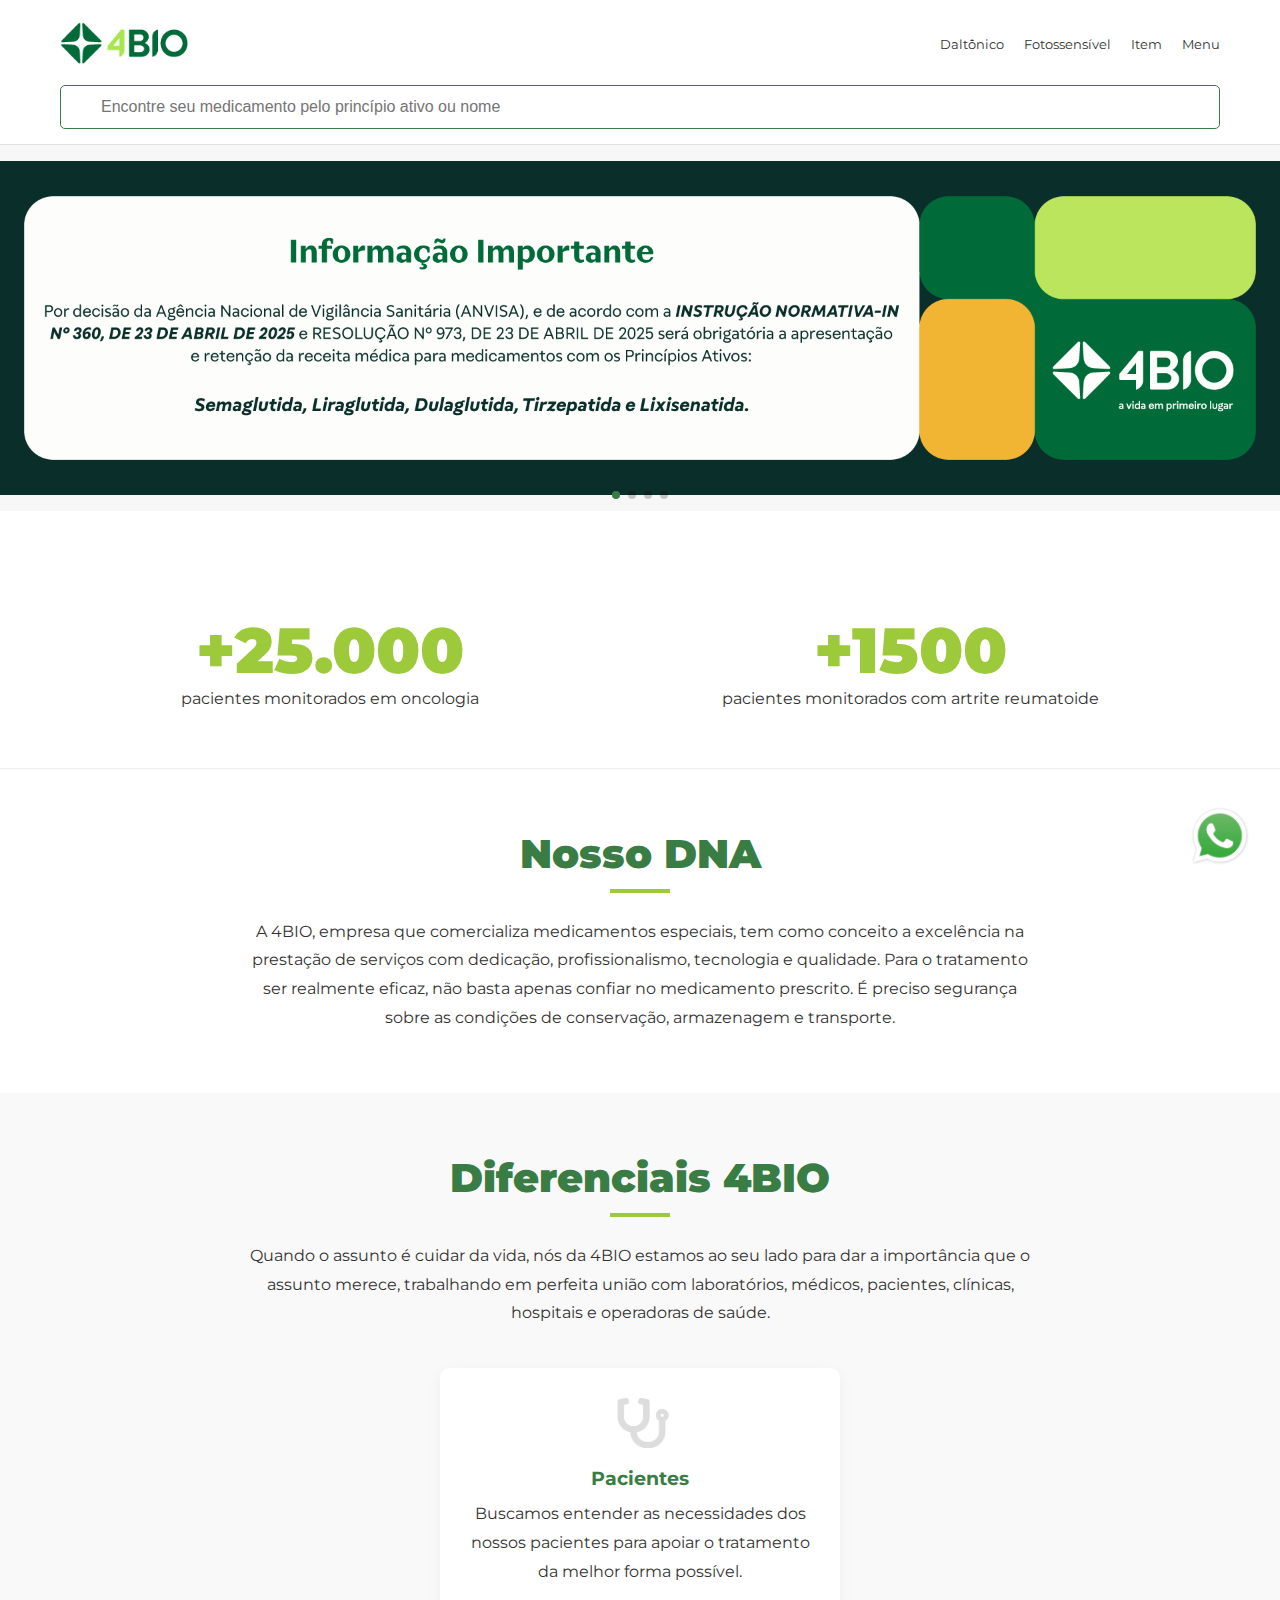
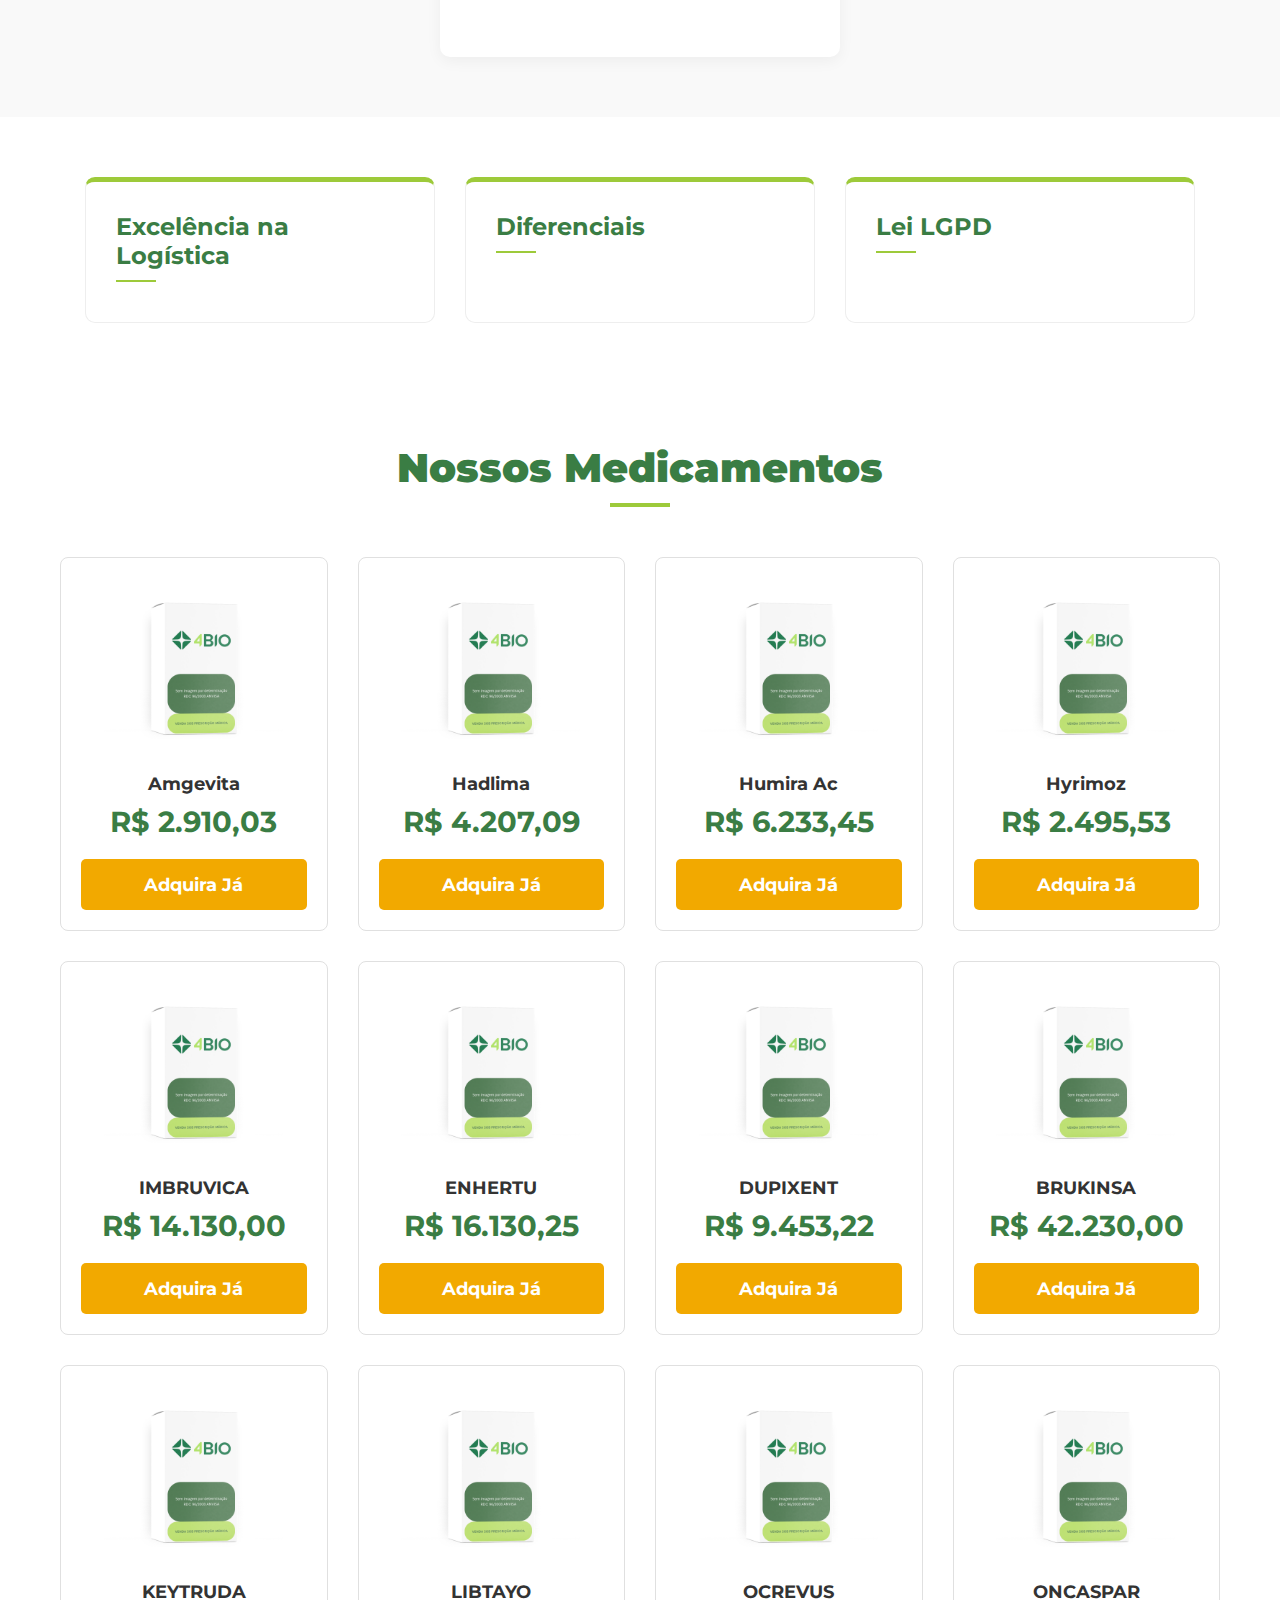
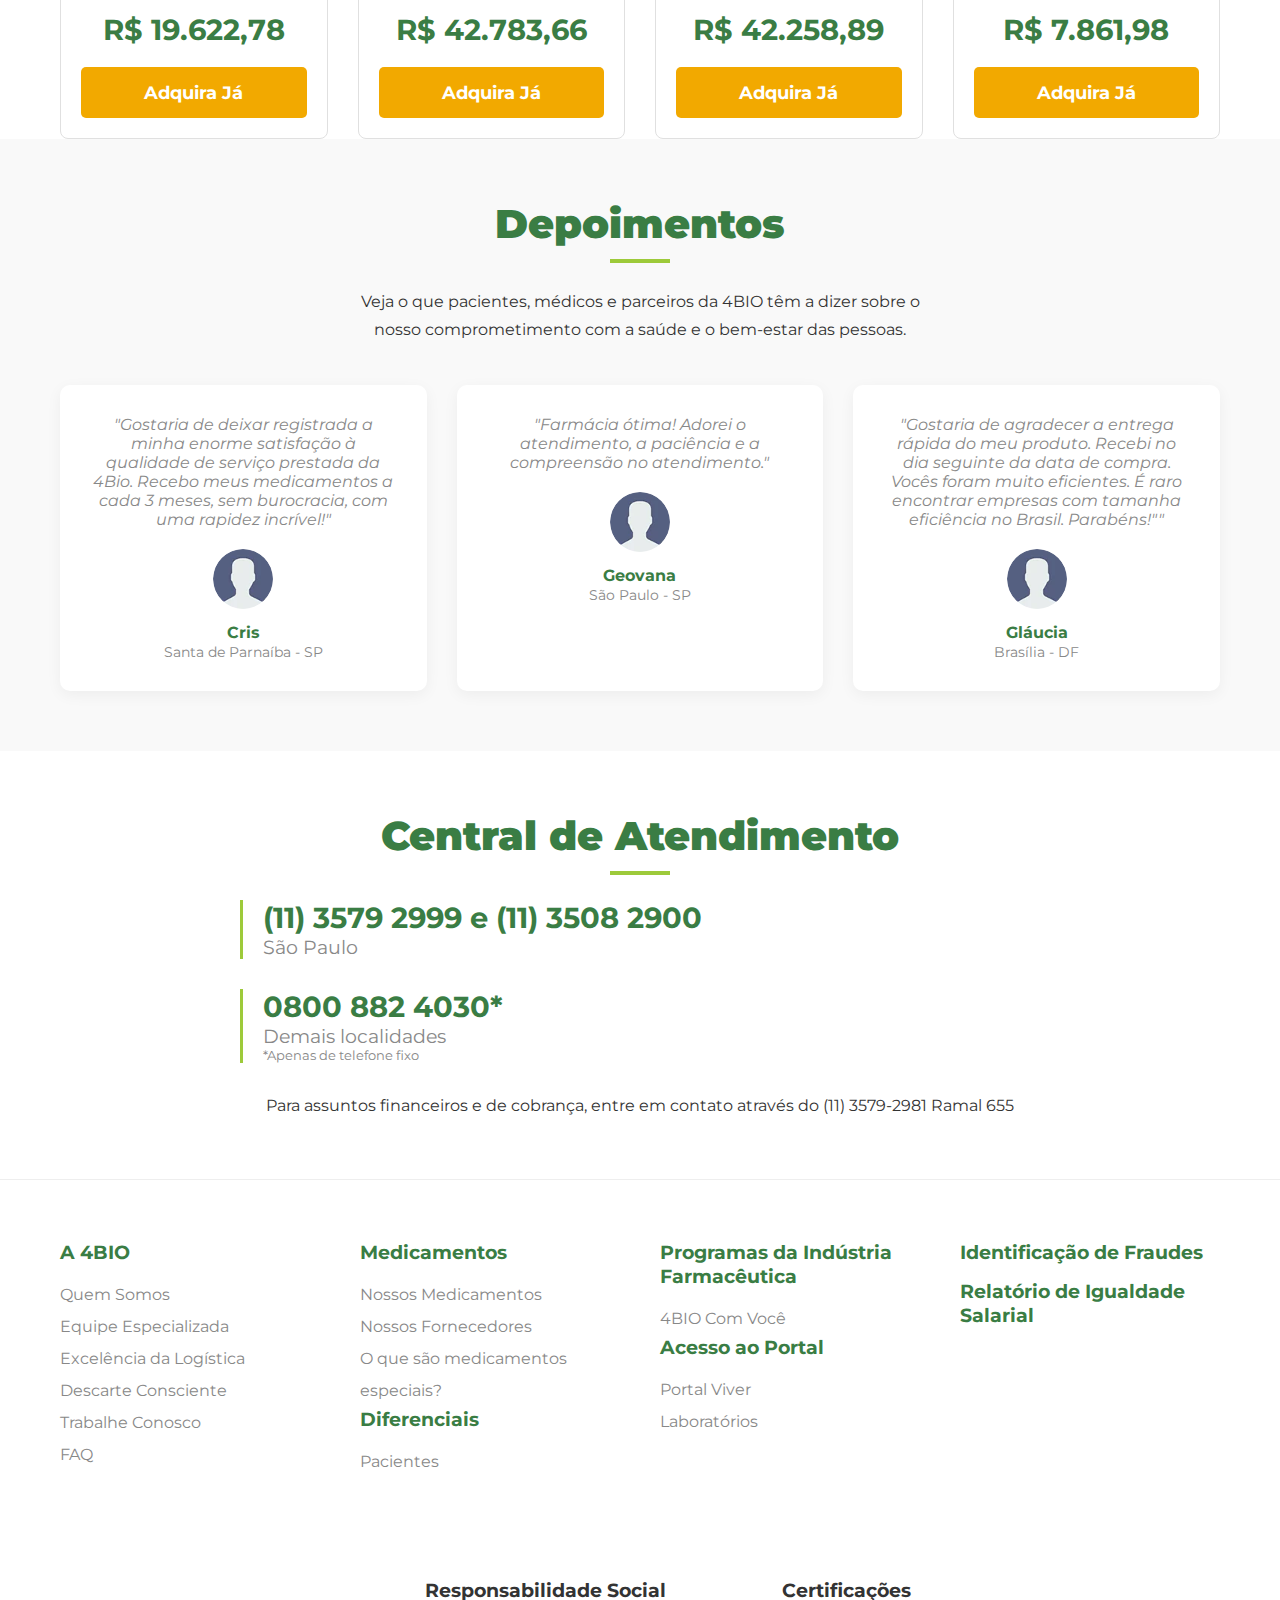
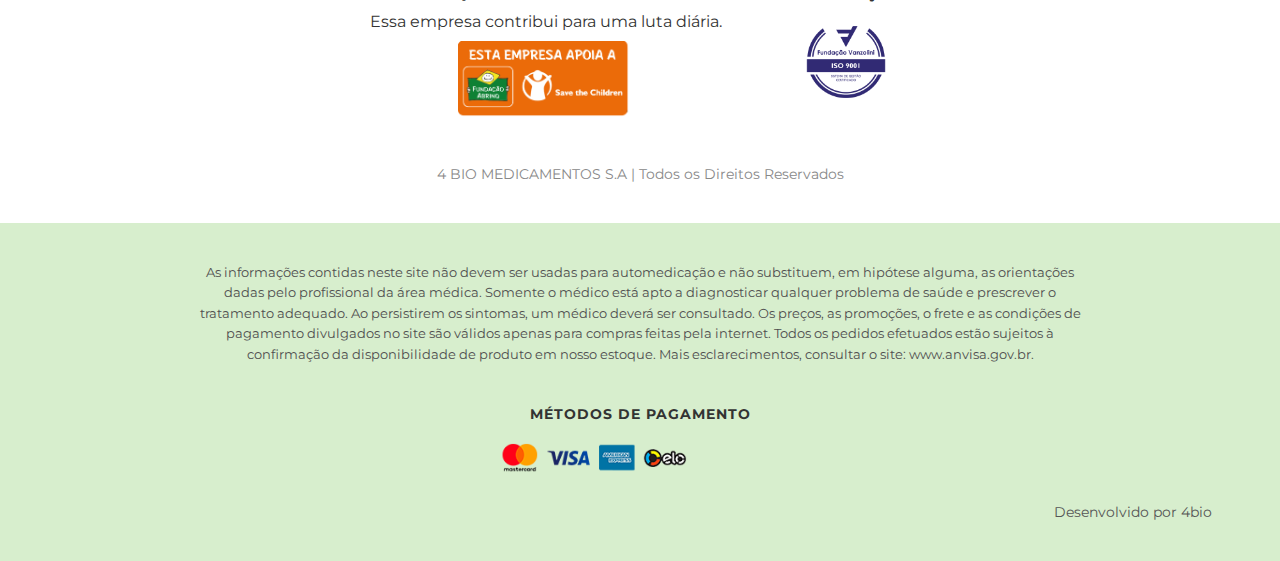
<file: index.html>
<!DOCTYPE html>
<html lang="pt-br">
<head>
    <meta charset="UTF-8">
    <meta name="viewport" content="width=device-width, initial-scale=1.0">
    
    <title>Loja 4BIO | Medicamentos Especiais – A vida em primeiro lugar</title>
    <link rel="icon" href="imagens/favicon.png" type="image/png">
    
    <link rel="stylesheet" href="https://cdn.jsdelivr.net/npm/swiper@11/swiper-bundle.min.css" />

    <link rel="stylesheet" href="style.css">
    <link rel="preconnect" href="https://fonts.googleapis.com">
    <link rel="preconnect" href="https://fonts.gstatic.com" crossorigin>
    <link rel="stylesheet" href="https://cdnjs.cloudflare.com/ajax/libs/font-awesome/6.5.2/css/all.min.css" integrity="sha512-SnH5WK+bZxgPHs44uWIX+LLJAJ9/2PkPKZ5QiAj6Ta86w+fsb2TkcmfRyVX3pBnMFcV7oQPJkl9QevSCWr3W6A==" crossorigin="anonymous" referrerpolicy="no-referrer" />

    <style>
        .produto-oculto {
            display: none;
        }
    </style>
</head>
<body>

    <header class="cabecalho">
        <div class="container header-superior">
            <img src="imagens/4BIO.webp" alt="Logo da 4BIO Medicamentos Especiais" class="logo">
            <div class="header-icons">
                <a href="#" id="modo-daltonico" class="icon-item">
                    <i class="fa-solid fa-eye"></i>
                    <span>Daltônico</span>
                </a>
                <a href="#" id="modo-fotossensivel" class="icon-item">
                    <i class="fa-solid fa-circle-half-stroke"></i>
                    <span>Fotossensível</span>
                </a>
                <a href="#" class="icon-item">
                    <i class="fa-solid fa-cart-shopping"></i>
                    <span>Item</span>
                </a>
                <a href="#" class="icon-item">
                    <i class="fa-solid fa-bars"></i>
                    <span>Menu</span>
                </a>
            </div>
        </div>
        <div class="container header-inferior">
            <div class="busca">
                <i class="fa-solid fa-magnifying-glass"></i>
                <input type="text" id="barra-busca" placeholder="Encontre seu medicamento pelo princípio ativo ou nome">
            </div>
        </div>
    </header>

    <div class="swiper">
        <div class="swiper-wrapper">
            <div class="swiper-slide"><img src="imagens/slide1.webp" alt="Banner sobre a excelência na logística de medicamentos 4BIO"></div>
            <div class="swiper-slide"><img src="imagens/slide2.webp" alt="Banner destacando o atendimento especializado da 4BIO"></div>
            <div class="swiper-slide"><img src="imagens/slide3.webp" alt="Banner de conscientização sobre descarte correto de medicamentos"></div>
            <div class="swiper-slide"><img src="imagens/slide4.webp" alt="Banner informativo sobre os programas da indústria farmacêutica"></div>
        </div>
        <div class="swiper-pagination"></div>
    </div>

    <section class="secao-numeros">
        <div class="container">
            <div class="numero-item">
                <h2 class="numero-grande">+25.000</h2>
                <p>pacientes monitorados em oncologia</p>
            </div>
            <div class="numero-item">
                <h2 class="numero-grande">+1500</h2>
                <p>pacientes monitorados com artrite reumatoide</p>
            </div>
        </div>
    </section>

    <section class="secao-dna">
        <div class="container">
            <h2 class="titulo-secao">Nosso DNA</h2>
            <p>A 4BIO, empresa que comercializa medicamentos especiais, tem como conceito a excelência na prestação de serviços com dedicação, profissionalismo, tecnologia e qualidade. Para o tratamento ser realmente eficaz, não basta apenas confiar no medicamento prescrito. É preciso segurança sobre as condições de conservação, armazenagem e transporte.</p>
        </div>
    </section>

    <section class="secao-diferenciais">
        <div class="container">
            <h2 class="titulo-secao">Diferenciais 4BIO</h2>
            <p>Quando o assunto é cuidar da vida, nós da 4BIO estamos ao seu lado para dar a importância que o assunto merece, trabalhando em perfeita união com laboratórios, médicos, pacientes, clínicas, hospitais e operadoras de saúde.</p>
            <div class="card-diferencial">
                <img src="imagens/icone-pacientes.png" alt="Ícone representando pacientes">
                <h3>Pacientes</h3>
                <p>Buscamos entender as necessidades dos nossos pacientes para apoiar o tratamento da melhor forma possível.</p>
            </div>
        </div>
    </section>

    <section class="secao-navegacao">
        <div class="container">
            <a href="#" class="card-nav">
                <h3>Excelência na Logística</h3>
                <div class="linha-decorativa-card"></div>
                <i class="fa-solid fa-chevron-right"></i>
            </a>
            <a href="#" class="card-nav">
                <h3>Diferenciais</h3>
                <div class="linha-decorativa-card"></div>
                <i class="fa-solid fa-chevron-right"></i>
            </a>
            <a href="lgpd.html" class="card-nav">
                <h3>Lei LGPD</h3>
                <div class="linha-decorativa-card"></div>
                <i class="fa-solid fa-chevron-right"></i>
            </a>
        </div>
    </section>

    <main class="container">
        <h1 class="titulo-secao">Nossos Medicamentos</h1>
        <section id="grid-produtos" class="grid-produtos">
            <div class="card-produto" data-full-name="Amgevita 50Mg/Ml">
                <img src="imagens/foto-padrao.png" alt="Caixa do medicamento Amgevita 50Mg/Ml">
                <h3>Amgevita</h3>
                <p class="preco">R$ 2.910,03</p>
                <a href="https://wa.me/5511910621102?text=Olá!%20Tenho%20interesse%20no%20produto%20Amgevita%2050Mg/Ml" target="_blank" class="btn-comprar">Adquira Já</a>
            </div>
            <div class="card-produto" data-full-name="Hadlima 40Mg/0,8Ml">
                <img src="imagens/foto-padrao.png" alt="Caixa do medicamento Hadlima 40Mg/0,8Ml">
                <h3>Hadlima</h3>
                <p class="preco">R$ 4.207,09</p>
                <a href="https://wa.me/5511910621102?text=Olá!%20Tenho%20interesse%20no%20produto%20Hadlima%2040Mg/0,8Ml" target="_blank" class="btn-comprar">Adquira Já</a>
            </div>
            <div class="card-produto" data-full-name="Humira Ac 20Mg">
                <img src="imagens/foto-padrao.png" alt="Caixa do medicamento Humira Ac 20Mg">
                <h3>Humira Ac</h3>
                <p class="preco">R$ 6.233,45</p>
                <a href="https://wa.me/5511910621102?text=Olá!%20Tenho%20interesse%20no%20produto%20Humira%20Ac%2020Mg" target="_blank" class="btn-comprar">Adquira Já</a>
            </div>
            <div class="card-produto" data-full-name="Hyrimoz 40Mg/0,8Ml">
                <img src="imagens/foto-padrao.png" alt="Caixa do medicamento Hyrimoz 40Mg/0,8Ml">
                <h3>Hyrimoz</h3>
                <p class="preco">R$ 2.495,53</p>
                <a href="https://wa.me/5511910621102?text=Olá!%20Tenho%20interesse%20no%20produto%20Hyrimoz%2040Mg/0,8Ml" target="_blank" class="btn-comprar">Adquira Já</a>
            </div>
            <div class="card-produto" data-full-name="IMBRUVICA 140MG C/30 CPS">
                <img src="imagens/foto-padrao.png" alt="Caixa do medicamento IMBRUVICA 140MG C/30 CPS">
                <h3>IMBRUVICA</h3>
                <p class="preco">R$ 14.130,00</p>
                <a href="https://wa.me/5511910621102?text=Olá!%20Tenho%20interesse%20no%20produto%20IMBRUVICA%20140MG%20C/30%20CPS" target="_blank" class="btn-comprar">Adquira Já</a>
            </div>
            <div class="card-produto" data-full-name="ENHERTU 100MG 1AMP">
                <img src="imagens/foto-padrao.png" alt="Caixa do medicamento ENHERTU 100MG 1AMP">
                <h3>ENHERTU</h3>
                <p class="preco">R$ 16.130,25</p>
                <a href="https://wa.me/5511910621102?text=Olá!%20Tenho%20interesse%20no%20produto%20ENHERTU%20100MG%201AMP" target="_blank" class="btn-comprar">Adquira Já</a>
            </div>
            <div class="card-produto" data-full-name="DUPIXENT 300 MG (150MG/ML)">
                <img src="imagens/foto-padrao.png" alt="Caixa do medicamento DUPIXENT 300 MG (150MG/ML)">
                <h3>DUPIXENT</h3>
                <p class="preco">R$ 9.453,22</p>
                <a href="https://wa.me/5511910621102?text=Olá!%20Tenho%20interesse%20no%20produto%20DUPIXENT%20300%20MG%20(150MG/ML)" target="_blank" class="btn-comprar">Adquira Já</a>
            </div>
            <div class="card-produto" data-full-name="BRUKINSA 80MG C/120 CAPS">
                <img src="imagens/foto-padrao.png" alt="Caixa do medicamento BRUKINSA 80MG C/120 CAPS">
                <h3>BRUKINSA</h3>
                <p class="preco">R$ 42.230,00</p>
                <a href="https://wa.me/5511910621102?text=Olá!%20Tenho%20interesse%20no%20produto%20BRUKINSA%2080MG%20C/120%20CAPS" target="_blank" class="btn-comprar">Adquira Já</a>
            </div>
            <div class="card-produto" data-full-name="KEYTRUDA 100MG/4ML">
                <img src="imagens/foto-padrao.png" alt="Caixa do medicamento KEYTRUDA 100MG/4ML">
                <h3>KEYTRUDA</h3>
                <p class="preco">R$ 19.622,78</p>
                <a href="https://wa.me/5511910621102?text=Olá!%20Tenho%20interesse%20no%20produto%20KEYTRUDA%20100MG/4ML" target="_blank" class="btn-comprar">Adquira Já</a>
            </div>
            <div class="card-produto" data-full-name="LIBTAYO 350 MG / ML">
                <img src="imagens/foto-padrao.png" alt="Caixa do medicamento LIBTAYO 350 MG / ML">
                <h3>LIBTAYO</h3>
                <p class="preco">R$ 42.783,66</p>
                <a href="https://wa.me/5511910621102?text=Olá!%20Tenho%20interesse%20no%20produto%20LIBTAYO%20350%20MG%20/%20ML" target="_blank" class="btn-comprar">Adquira Já</a>
            </div>
            <div class="card-produto" data-full-name="OCREVUS VIAL 300MG">
                <img src="imagens/foto-padrao.png" alt="Caixa do medicamento OCREVUS VIAL 300MG">
                <h3>OCREVUS</h3>
                <p class="preco">R$ 42.258,89</p>
                <a href="https://wa.me/5511910621102?text=Olá!%20Tenho%20interesse%20no%20produto%20OCREVUS%20VIAL%20300MG" target="_blank" class="btn-comprar">Adquira Já</a>
            </div>
            <div class="card-produto" data-full-name="ONCASPAR LIO PO 3750U">
                <img src="imagens/foto-padrao.png" alt="Caixa do medicamento ONCASPAR LIO PO 3750U">
                <h3>ONCASPAR</h3>
                <p class="preco">R$ 7.861,98</p>
                <a href="https://wa.me/5511910621102?text=Olá!%20Tenho%20interesse%20no%20produto%20ONCASPAR%20LIO%20PO%203750U" target="_blank" class="btn-comprar">Adquira Já</a>
            </div>

            <div class="card-produto produto-oculto" data-full-name="ACTEMRA 400 mg">
                <img src="imagens/foto-padrao.png" alt="Caixa do produto ACTEMRA 400 mg">
                <h3>ACTEMRA</h3>
                <p class="preco">Preço sob consulta</p>
                <a href="https://wa.me/5511910621102?text=Olá!%20Tenho%20interesse%20no%20produto%20ACTEMRA%20400%20mg" target="_blank" class="btn-comprar">Adquira Já</a>
            </div>
            <div class="card-produto produto-oculto" data-full-name="AVASTIN 100 mg">
                <img src="imagens/foto-padrao.png" alt="Caixa do produto AVASTIN 100 mg">
                <h3>AVASTIN</h3>
                <p class="preco">Preço sob consulta</p>
                <a href="https://wa.me/5511910621102?text=Olá!%20Tenho%20interesse%20no%20produto%20AVASTIN%20100%20mg" target="_blank" class="btn-comprar">Adquira Já</a>
            </div>
            <div class="card-produto produto-oculto" data-full-name="AVASTIN 400 mg">
                <img src="imagens/foto-padrao.png" alt="Caixa do produto AVASTIN 400 mg">
                <h3>AVASTIN</h3>
                <p class="preco">Preço sob consulta</p>
                <a href="https://wa.me/5511910621102?text=Olá!%20Tenho%20interesse%20no%20produto%20AVASTIN%20400%20mg" target="_blank" class="btn-comprar">Adquira Já</a>
            </div>
            <div class="card-produto produto-oculto" data-full-name="BAVENCIO 200 mg">
                <img src="imagens/foto-padrao.png" alt="Caixa do produto BAVENCIO 200 mg">
                <h3>BAVENCIO</h3>
                <p class="preco">Preço sob consulta</p>
                <a href="https://wa.me/5511910621102?text=Olá!%20Tenho%20interesse%20no%20produto%20BAVENCIO%20200%20mg" target="_blank" class="btn-comprar">Adquira Já</a>
            </div>
            <div class="card-produto produto-oculto" data-full-name="BENLYSTA 120 mg">
                <img src="imagens/foto-padrao.png" alt="Caixa do produto BENLYSTA 120 mg">
                <h3>BENLYSTA</h3>
                <p class="preco">Preço sob consulta</p>
                <a href="https://wa.me/5511910621102?text=Olá!%20Tenho%20interesse%20no%20produto%20BENLYSTA%20120%20mg" target="_blank" class="btn-comprar">Adquira Já</a>
            </div>
            <div class="card-produto produto-oculto" data-full-name="BENLYSTA 200 mg">
                <img src="imagens/foto-padrao.png" alt="Caixa do produto BENLYSTA 200 mg">
                <h3>BENLYSTA</h3>
                <p class="preco">Preço sob consulta</p>
                <a href="https://wa.me/5511910621102?text=Olá!%20Tenho%20interesse%20no%20produto%20BENLYSTA%20200%20mg" target="_blank" class="btn-comprar">Adquira Já</a>
            </div>
            <div class="card-produto produto-oculto" data-full-name="BENLYSTA 400 mg">
                <img src="imagens/foto-padrao.png" alt="Caixa do produto BENLYSTA 400 mg">
                <h3>BENLYSTA</h3>
                <p class="preco">Preço sob consulta</p>
                <a href="https://wa.me/5511910621102?text=Olá!%20Tenho%20interesse%20no%20produto%20BENLYSTA%20400%20mg" target="_blank" class="btn-comprar">Adquira Já</a>
            </div>
            <div class="card-produto produto-oculto" data-full-name="BLINCYTO 38,5 mcg">
                <img src="imagens/foto-padrao.png" alt="Caixa do produto BLINCYTO 38,5 mcg">
                <h3>BLINCYTO</h3>
                <p class="preco">Preço sob consulta</p>
                <a href="https://wa.me/5511910621102?text=Olá!%20Tenho%20interesse%20no%20produto%20BLINCYTO%2038,5%20mcg" target="_blank" class="btn-comprar">Adquira Já</a>
            </div>
            <div class="card-produto produto-oculto" data-full-name="BOSULIF 100 mg">
                <img src="imagens/foto-padrao.png" alt="Caixa do produto BOSULIF 100 mg">
                <h3>BOSULIF</h3>
                <p class="preco">Preço sob consulta</p>
                <a href="https://wa.me/5511910621102?text=Olá!%20Tenho%20interesse%20no%20produto%20BOSULIF%20100%20mg" target="_blank" class="btn-comprar">Adquira Já</a>
            </div>
            <div class="card-produto produto-oculto" data-full-name="BOSULIF 400 mg">
                <img src="imagens/foto-padrao.png" alt="Caixa do produto BOSULIF 400 mg">
                <h3>BOSULIF</h3>
                <p class="preco">Preço sob consulta</p>
                <a href="https://wa.me/5511910621102?text=Olá!%20Tenho%20interesse%20no%20produto%20BOSULIF%20400%20mg" target="_blank" class="btn-comprar">Adquira Já</a>
            </div>
            <div class="card-produto produto-oculto" data-full-name="BOSULIF 500 mg">
                <img src="imagens/foto-padrao.png" alt="Caixa do produto BOSULIF 500 mg">
                <h3>BOSULIF</h3>
                <p class="preco">Preço sob consulta</p>
                <a href="https://wa.me/5511910621102?text=Olá!%20Tenho%20interesse%20no%20produto%20BOSULIF%20500%20mg" target="_blank" class="btn-comprar">Adquira Já</a>
            </div>
            <div class="card-produto produto-oculto" data-full-name="BRAFTOVI 75 mg">
                <img src="imagens/foto-padrao.png" alt="Caixa do produto BRAFTOVI 75 mg">
                <h3>BRAFTOVI</h3>
                <p class="preco">Preço sob consulta</p>
                <a href="https://wa.me/5511910621102?text=Olá!%20Tenho%20interesse%20no%20produto%20BRAFTOVI%2075%20mg" target="_blank" class="btn-comprar">Adquira Já</a>
            </div>
            <div class="card-produto produto-oculto" data-full-name="BRUKINSA 80 mg">
                <img src="imagens/foto-padrao.png" alt="Caixa do produto BRUKINSA 80 mg">
                <h3>BRUKINSA</h3>
                <p class="preco">Preço sob consulta</p>
                <a href="https://wa.me/5511910621102?text=Olá!%20Tenho%20interesse%20no%20produto%20BRUKINSA%2080%20mg" target="_blank" class="btn-comprar">Adquira Já</a>
            </div>
            <div class="card-produto produto-oculto" data-full-name="CABOMETYX 20 mg">
                <img src="imagens/foto-padrao.png" alt="Caixa do produto CABOMETYX 20 mg">
                <h3>CABOMETYX</h3>
                <p class="preco">Preço sob consulta</p>
                <a href="https://wa.me/5511910621102?text=Olá!%20Tenho%20interesse%20no%20produto%20CABOMETYX%2020%20mg" target="_blank" class="btn-comprar">Adquira Já</a>
            </div>
            <div class="card-produto produto-oculto" data-full-name="CABOMETYX 40 mg">
                <img src="imagens/foto-padrao.png" alt="Caixa do produto CABOMETYX 40 mg">
                <h3>CABOMETYX</h3>
                <p class="preco">Preço sob consulta</p>
                <a href="https://wa.me/5511910621102?text=Olá!%20Tenho%20interesse%20no%20produto%20CABOMETYX%2040%20mg" target="_blank" class="btn-comprar">Adquira Já</a>
            </div>
            <div class="card-produto produto-oculto" data-full-name="CABOMETYX 60 mg">
                <img src="imagens/foto-padrao.png" alt="Caixa do produto CABOMETYX 60 mg">
                <h3>CABOMETYX</h3>
                <p class="preco">Preço sob consulta</p>
                <a href="https://wa.me/5511910621102?text=Olá!%20Tenho%20interesse%20no%20produto%20CABOMETYX%2060%20mg" target="_blank" class="btn-comprar">Adquira Já</a>
            </div>
            <div class="card-produto produto-oculto" data-full-name="CALQUENCE 100 mg">
                <img src="imagens/foto-padrao.png" alt="Caixa do produto CALQUENCE 100 mg">
                <h3>CALQUENCE</h3>
                <p class="preco">Preço sob consulta</p>
                <a href="https://wa.me/5511910621102?text=Olá!%20Tenho%20interesse%20no%20produto%20CALQUENCE%20100%20mg" target="_blank" class="btn-comprar">Adquira Já</a>
            </div>
            <div class="card-produto produto-oculto" data-full-name="COSENTYX 150 mg">
                <img src="imagens/foto-padrao.png" alt="Caixa do produto COSENTYX 150 mg">
                <h3>COSENTYX</h3>
                <p class="preco">Preço sob consulta</p>
                <a href="https://wa.me/5511910621102?text=Olá!%20Tenho%20interesse%20no%20produto%20COSENTYX%20150%20mg" target="_blank" class="btn-comprar">Adquira Já</a>
            </div>
            <div class="card-produto produto-oculto" data-full-name="COSENTYX 300 mg">
                <img src="imagens/foto-padrao.png" alt="Caixa do produto COSENTYX 300 mg">
                <h3>COSENTYX</h3>
                <p class="preco">Preço sob consulta</p>
                <a href="https://wa.me/5511910621102?text=Olá!%20Tenho%20interesse%20no%20produto%20COSENTYX%20300%20mg" target="_blank" class="btn-comprar">Adquira Já</a>
            </div>
            <div class="card-produto produto-oculto" data-full-name="CYRAMZA 100 mg">
                <img src="imagens/foto-padrao.png" alt="Caixa do produto CYRAMZA 100 mg">
                <h3>CYRAMZA</h3>
                <p class="preco">Preço sob consulta</p>
                <a href="https://wa.me/5511910621102?text=Olá!%20Tenho%20interesse%20no%20produto%20CYRAMZA%20100%20mg" target="_blank" class="btn-comprar">Adquira Já</a>
            </div>
            <div class="card-produto produto-oculto" data-full-name="CYRAMZA 500 mg">
                <img src="imagens/foto-padrao.png" alt="Caixa do produto CYRAMZA 500 mg">
                <h3>CYRAMZA</h3>
                <p class="preco">Preço sob consulta</p>
                <a href="https://wa.me/5511910621102?text=Olá!%20Tenho%20interesse%20no%20produto%20CYRAMZA%20500%20mg" target="_blank" class="btn-comprar">Adquira Já</a>
            </div>
            <div class="card-produto produto-oculto" data-full-name="DALINVI 100 mg">
                <img src="imagens/foto-padrao.png" alt="Caixa do produto DALINVI 100 mg">
                <h3>DALINVI</h3>
                <p class="preco">Preço sob consulta</p>
                <a href="https://wa.me/5511910621102?text=Olá!%20Tenho%20interesse%20no%20produto%20DALINVI%20100%20mg" target="_blank" class="btn-comprar">Adquira Já</a>
            </div>
            <div class="card-produto produto-oculto" data-full-name="DALINVI 400 mg">
                <img src="imagens/foto-padrao.png" alt="Caixa do produto DALINVI 400 mg">
                <h3>DALINVI</h3>
                <p class="preco">Preço sob consulta</p>
                <a href="https://wa.me/5511910621102?text=Olá!%20Tenho%20interesse%20no%20produto%20DALINVI%20400%20mg" target="_blank" class="btn-comprar">Adquira Já</a>
            </div>
            <div class="card-produto produto-oculto" data-full-name="DALINVI 1800 mg">
                <img src="imagens/foto-padrao.png" alt="Caixa do produto DALINVI 1800 mg">
                <h3>DALINVI</h3>
                <p class="preco">Preço sob consulta</p>
                <a href="https://wa.me/5511910621102?text=Olá!%20Tenho%20interesse%20no%20produto%20DALINVI%201800%20mg" target="_blank" class="btn-comprar">Adquira Já</a>
            </div>
            <div class="card-produto produto-oculto" data-full-name="DARZALEX 100 mg">
                <img src="imagens/foto-padrao.png" alt="Caixa do produto DARZALEX 100 mg">
                <h3>DARZALEX</h3>
                <p class="preco">Preço sob consulta</p>
                <a href="https://wa.me/5511910621102?text=Olá!%20Tenho%20interesse%20no%20produto%20DARZALEX%20100%20mg" target="_blank" class="btn-comprar">Adquira Já</a>
            </div>
            <div class="card-produto produto-oculto" data-full-name="DARZALEX 400 mg">
                <img src="imagens/foto-padrao.png" alt="Caixa do produto DARZALEX 400 mg">
                <h3>DARZALEX</h3>
                <p class="preco">Preço sob consulta</p>
                <a href="https://wa.me/5511910621102?text=Olá!%20Tenho%20interesse%20no%20produto%20DARZALEX%20400%20mg" target="_blank" class="btn-comprar">Adquira Já</a>
            </div>
            <div class="card-produto produto-oculto" data-full-name="DARZALEX 1800 mg">
                <img src="imagens/foto-padrao.png" alt="Caixa do produto DARZALEX 1800 mg">
                <h3>DARZALEX</h3>
                <p class="preco">Preço sob consulta</p>
                <a href="https://wa.me/5511910621102?text=Olá!%20Tenho%20interesse%20no%20produto%20DARZALEX%201800%20mg" target="_blank" class="btn-comprar">Adquira Já</a>
            </div>
            <div class="card-produto produto-oculto" data-full-name="DUPIXENT 200 mg">
                <img src="imagens/foto-padrao.png" alt="Caixa do produto DUPIXENT 200 mg">
                <h3>DUPIXENT</h3>
                <p class="preco">Preço sob consulta</p>
                <a href="https://wa.me/5511910621102?text=Olá!%20Tenho%20interesse%20no%20produto%20DUPIXENT%20200%20mg" target="_blank" class="btn-comprar">Adquira Já</a>
            </div>
            <div class="card-produto produto-oculto" data-full-name="DUPIXENT 300 mg">
                <img src="imagens/foto-padrao.png" alt="Caixa do produto DUPIXENT 300 mg">
                <h3>DUPIXENT</h3>
                <p class="preco">Preço sob consulta</p>
                <a href="https://wa.me/5511910621102?text=Olá!%20Tenho%20interesse%20no%20produto%20DUPIXENT%20300%20mg" target="_blank" class="btn-comprar">Adquira Já</a>
            </div>
            <div class="card-produto produto-oculto" data-full-name="ENHERTU 100 mg">
                <img src="imagens/foto-padrao.png" alt="Caixa do produto ENHERTU 100 mg">
                <h3>ENHERTU</h3>
                <p class="preco">Preço sob consulta</p>
                <a href="https://wa.me/5511910621102?text=Olá!%20Tenho%20interesse%20no%20produto%20ENHERTU%20100%20mg" target="_blank" class="btn-comprar">Adquira Já</a>
            </div>
            <div class="card-produto produto-oculto" data-full-name="ENTYVIO 300 mg">
                <img src="imagens/foto-padrao.png" alt="Caixa do produto ENTYVIO 300 mg">
                <h3>ENTYVIO</h3>
                <p class="preco">Preço sob consulta</p>
                <a href="https://wa.me/5511910621102?text=Olá!%20Tenho%20interesse%20no%20produto%20ENTYVIO%20300%20mg" target="_blank" class="btn-comprar">Adquira Já</a>
            </div>
            <div class="card-produto produto-oculto" data-full-name="ERBITUX 100 mg">
                <img src="imagens/foto-padrao.png" alt="Caixa do produto ERBITUX 100 mg">
                <h3>ERBITUX</h3>
                <p class="preco">Preço sob consulta</p>
                <a href="https://wa.me/5511910621102?text=Olá!%20Tenho%20interesse%20no%20produto%20ERBITUX%20100%20mg" target="_blank" class="btn-comprar">Adquira Já</a>
            </div>
            <div class="card-produto produto-oculto" data-full-name="ERBITUX 500 mg">
                <img src="imagens/foto-padrao.png" alt="Caixa do produto ERBITUX 500 mg">
                <h3>ERBITUX</h3>
                <p class="preco">Preço sob consulta</p>
                <a href="https://wa.me/5511910621102?text=Olá!%20Tenho%20interesse%20no%20produto%20ERBITUX%20500%20mg" target="_blank" class="btn-comprar">Adquira Já</a>
            </div>
            <div class="card-produto produto-oculto" data-full-name="ERLEADA 60 mg">
                <img src="imagens/foto-padrao.png" alt="Caixa do produto ERLEADA 60 mg">
                <h3>ERLEADA</h3>
                <p class="preco">Preço sob consulta</p>
                <a href="https://wa.me/5511910621102?text=Olá!%20Tenho%20interesse%20no%20produto%20ERLEADA%2060%20mg" target="_blank" class="btn-comprar">Adquira Já</a>
            </div>
            <div class="card-produto produto-oculto" data-full-name="GAZYVA 1000 mg">
                <img src="imagens/foto-padrao.png" alt="Caixa do produto GAZYVA 1000 mg">
                <h3>GAZYVA</h3>
                <p class="preco">Preço sob consulta</p>
                <a href="https://wa.me/5511910621102?text=Olá!%20Tenho%20interesse%20no%20produto%20GAZYVA%201000%20mg" target="_blank" class="btn-comprar">Adquira Já</a>
            </div>
            <div class="card-produto produto-oculto" data-full-name="GILENYA 0,5 mg">
                <img src="imagens/foto-padrao.png" alt="Caixa do produto GILENYA 0,5 mg">
                <h3>GILENYA</h3>
                <p class="preco">Preço sob consulta</p>
                <a href="https://wa.me/5511910621102?text=Olá!%20Tenho%20interesse%20no%20produto%20GILENYA%200,5%20mg" target="_blank" class="btn-comprar">Adquira Já</a>
            </div>
            <div class="card-produto produto-oculto" data-full-name="HUMIRA AC 40 mg">
                <img src="imagens/foto-padrao.png" alt="Caixa do produto HUMIRA AC 40 mg">
                <h3>HUMIRA AC</h3>
                <p class="preco">Preço sob consulta</p>
                <a href="https://wa.me/5511910621102?text=Olá!%20Tenho%20interesse%20no%20produto%20HUMIRA%20AC%2040%20mg" target="_blank" class="btn-comprar">Adquira Já</a>
            </div>
            <div class="card-produto produto-oculto" data-full-name="HUMIRA AC 80 mg">
                <img src="imagens/foto-padrao.png" alt="Caixa do produto HUMIRA AC 80 mg">
                <h3>HUMIRA AC</h3>
                <p class="preco">Preço sob consulta</p>
                <a href="https://wa.me/5511910621102?text=Olá!%20Tenho%20interesse%20no%20produto%20HUMIRA%20AC%2080%20mg" target="_blank" class="btn-comprar">Adquira Já</a>
            </div>
            <div class="card-produto produto-oculto" data-full-name="IBRANCE 75 mg">
                <img src="imagens/foto-padrao.png" alt="Caixa do produto IBRANCE 75 mg">
                <h3>IBRANCE</h3>
                <p class="preco">Preço sob consulta</p>
                <a href="https://wa.me/5511910621102?text=Olá!%20Tenho%20interesse%20no%20produto%20IBRANCE%2075%20mg" target="_blank" class="btn-comprar">Adquira Já</a>
            </div>
            <div class="card-produto produto-oculto" data-full-name="IBRANCE 100 mg">
                <img src="imagens/foto-padrao.png" alt="Caixa do produto IBRANCE 100 mg">
                <h3>IBRANCE</h3>
                <p class="preco">Preço sob consulta</p>
                <a href="https://wa.me/5511910621102?text=Olá!%20Tenho%20interesse%20no%20produto%20IBRANCE%20100%20mg" target="_blank" class="btn-comprar">Adquira Já</a>
            </div>
            <div class="card-produto produto-oculto" data-full-name="IBRANCE 125 mg">
                <img src="imagens/foto-padrao.png" alt="Caixa do produto IBRANCE 125 mg">
                <h3>IBRANCE</h3>
                <p class="preco">Preço sob consulta</p>
                <a href="https://wa.me/5511910621102?text=Olá!%20Tenho%20interesse%20no%20produto%20IBRANCE%20125%20mg" target="_blank" class="btn-comprar">Adquira Já</a>
            </div>
            <div class="card-produto produto-oculto" data-full-name="ILARIS 150 mg">
                <img src="imagens/foto-padrao.png" alt="Caixa do produto ILARIS 150 mg">
                <h3>ILARIS</h3>
                <p class="preco">Preço sob consulta</p>
                <a href="https://wa.me/5511910621102?text=Olá!%20Tenho%20interesse%20no%20produto%20ILARIS%20150%20mg" target="_blank" class="btn-comprar">Adquira Já</a>
            </div>
            <div class="card-produto produto-oculto" data-full-name="IMBRUVICA 140 mg">
                <img src="imagens/foto-padrao.png" alt="Caixa do produto IMBRUVICA 140 mg">
                <h3>IMBRUVICA</h3>
                <p class="preco">Preço sob consulta</p>
                <a href="https://wa.me/5511910621102?text=Olá!%20Tenho%20interesse%20no%20produto%20IMBRUVICA%20140%20mg" target="_blank" class="btn-comprar">Adquira Já</a>
            </div>
            <div class="card-produto produto-oculto" data-full-name="IMBRUVICA 420 mg">
                <img src="imagens/foto-padrao.png" alt="Caixa do produto IMBRUVICA 420 mg">
                <h3>IMBRUVICA</h3>
                <p class="preco">Preço sob consulta</p>
                <a href="https://wa.me/5511910621102?text=Olá!%20Tenho%20interesse%20no%20produto%20IMBRUVICA%20420%20mg" target="_blank" class="btn-comprar">Adquira Já</a>
            </div>
            <div class="card-produto produto-oculto" data-full-name="IMBRUVICA 560 mg">
                <img src="imagens/foto-padrao.png" alt="Caixa do produto IMBRUVICA 560 mg">
                <h3>IMBRUVICA</h3>
                <p class="preco">Preço sob consulta</p>
                <a href="https://wa.me/5511910621102?text=Olá!%20Tenho%20interesse%20no%20produto%20IMBRUVICA%20560%20mg" target="_blank" class="btn-comprar">Adquira Já</a>
            </div>
            <div class="card-produto produto-oculto" data-full-name="IMFINZI 120 mg">
                <img src="imagens/foto-padrao.png" alt="Caixa do produto IMFINZI 120 mg">
                <h3>IMFINZI</h3>
                <p class="preco">Preço sob consulta</p>
                <a href="https://wa.me/5511910621102?text=Olá!%20Tenho%20interesse%20no%20produto%20IMFINZI%20120%20mg" target="_blank" class="btn-comprar">Adquira Já</a>
            </div>
            <div class="card-produto produto-oculto" data-full-name="IMFINZI 500 mg">
                <img src="imagens/foto-padrao.png" alt="Caixa do produto IMFINZI 500 mg">
                <h3>IMFINZI</h3>
                <p class="preco">Preço sob consulta</p>
                <a href="https://wa.me/5511910621102?text=Olá!%20Tenho%20interesse%20no%20produto%20IMFINZI%20500%20mg" target="_blank" class="btn-comprar">Adquira Já</a>
            </div>
            <div class="card-produto produto-oculto" data-full-name="JAKAVI 10 mg">
                <img src="imagens/foto-padrao.png" alt="Caixa do produto JAKAVI 10 mg">
                <h3>JAKAVI</h3>
                <p class="preco">Preço sob consulta</p>
                <a href="https://wa.me/5511910621102?text=Olá!%20Tenho%20interesse%20no%20produto%20JAKAVI%2010%20mg" target="_blank" class="btn-comprar">Adquira Já</a>
            </div>
            <div class="card-produto produto-oculto" data-full-name="JAKAVI 15 mg">
                <img src="imagens/foto-padrao.png" alt="Caixa do produto JAKAVI 15 mg">
                <h3>JAKAVI</h3>
                <p class="preco">Preço sob consulta</p>
                <a href="https://wa.me/5511910621102?text=Olá!%20Tenho%20interesse%20no%20produto%20JAKAVI%2015%20mg" target="_blank" class="btn-comprar">Adquira Já</a>
            </div>
            <div class="card-produto produto-oculto" data-full-name="JAKAVI 20 mg">
                <img src="imagens/foto-padrao.png" alt="Caixa do produto JAKAVI 20 mg">
                <h3>JAKAVI</h3>
                <p class="preco">Preço sob consulta</p>
                <a href="https://wa.me/5511910621102?text=Olá!%20Tenho%20interesse%20no%20produto%20JAKAVI%2020%20mg" target="_blank" class="btn-comprar">Adquira Já</a>
            </div>
            <div class="card-produto produto-oculto" data-full-name="JEVTANA 60 mg">
                <img src="imagens/foto-padrao.png" alt="Caixa do produto JEVTANA 60 mg">
                <h3>JEVTANA</h3>
                <p class="preco">Preço sob consulta</p>
                <a href="https://wa.me/5511910621102?text=Olá!%20Tenho%20interesse%20no%20produto%20JEVTANA%2060%20mg" target="_blank" class="btn-comprar">Adquira Já</a>
            </div>
            <div class="card-produto produto-oculto" data-full-name="KADCYLA 100 mg">
                <img src="imagens/foto-padrao.png" alt="Caixa do produto KADCYLA 100 mg">
                <h3>KADCYLA</h3>
                <p class="preco">Preço sob consulta</p>
                <a href="https://wa.me/5511910621102?text=Olá!%20Tenho%20interesse%20no%20produto%20KADCYLA%20100%20mg" target="_blank" class="btn-comprar">Adquira Já</a>
            </div>
            <div class="card-produto produto-oculto" data-full-name="KADCYLA 160 mg">
                <img src="imagens/foto-padrao.png" alt="Caixa do produto KADCYLA 160 mg">
                <h3>KADCYLA</h3>
                <p class="preco">Preço sob consulta</p>
                <a href="https://wa.me/5511910621102?text=Olá!%20Tenho%20interesse%20no%20produto%20KADCYLA%20160%20mg" target="_blank" class="btn-comprar">Adquira Já</a>
            </div>
            <div class="card-produto produto-oculto" data-full-name="KEYTRUDA 100 mg">
                <img src="imagens/foto-padrao.png" alt="Caixa do produto KEYTRUDA 100 mg">
                <h3>KEYTRUDA</h3>
                <p class="preco">Preço sob consulta</p>
                <a href="https://wa.me/5511910621102?text=Olá!%20Tenho%20interesse%20no%20produto%20KEYTRUDA%20100%20mg" target="_blank" class="btn-comprar">Adquira Já</a>
            </div>
            <div class="card-produto produto-oculto" data-full-name="KISQALI 200 mg">
                <img src="imagens/foto-padrao.png" alt="Caixa do produto KISQALI 200 mg">
                <h3>KISQALI</h3>
                <p class="preco">Preço sob consulta</p>
                <a href="https://wa.me/5511910621102?text=Olá!%20Tenho%20interesse%20no%20produto%20KISQALI%20200%20mg" target="_blank" class="btn-comprar">Adquira Já</a>
            </div>
            <div class="card-produto produto-oculto" data-full-name="KYPROLIS 60 mg">
                <img src="imagens/foto-padrao.png" alt="Caixa do produto KYPROLIS 60 mg">
                <h3>KYPROLIS</h3>
                <p class="preco">Preço sob consulta</p>
                <a href="https://wa.me/5511910621102?text=Olá!%20Tenho%20interesse%20no%20produto%20KYPROLIS%2060%20mg" target="_blank" class="btn-comprar">Adquira Já</a>
            </div>
            <div class="card-produto produto-oculto" data-full-name="LIBTAYO 350 mg">
                <img src="imagens/foto-padrao.png" alt="Caixa do produto LIBTAYO 350 mg">
                <h3>LIBTAYO</h3>
                <p class="preco">Preço sob consulta</p>
                <a href="https://wa.me/5511910621102?text=Olá!%20Tenho%20interesse%20no%20produto%20LIBTAYO%20350%20mg" target="_blank" class="btn-comprar">Adquira Já</a>
            </div>
            <div class="card-produto produto-oculto" data-full-name="LORBRENA 25 mg">
                <img src="imagens/foto-padrao.png" alt="Caixa do produto LORBRENA 25 mg">
                <h3>LORBRENA</h3>
                <p class="preco">Preço sob consulta</p>
                <a href="https://wa.me/5511910621102?text=Olá!%20Tenho%20interesse%20no%20produto%20LORBRENA%2025%20mg" target="_blank" class="btn-comprar">Adquira Já</a>
            </div>
            <div class="card-produto produto-oculto" data-full-name="LORBRENA 100 mg">
                <img src="imagens/foto-padrao.png" alt="Caixa do produto LORBRENA 100 mg">
                <h3>LORBRENA</h3>
                <p class="preco">Preço sob consulta</p>
                <a href="https://wa.me/5511910621102?text=Olá!%20Tenho%20interesse%20no%20produto%20LORBRENA%20100%20mg" target="_blank" class="btn-comprar">Adquira Já</a>
            </div>
            <div class="card-produto produto-oculto" data-full-name="LYNPARZA 100 mg">
                <img src="imagens/foto-padrao.png" alt="Caixa do produto LYNPARZA 100 mg">
                <h3>LYNPARZA</h3>
                <p class="preco">Preço sob consulta</p>
                <a href="https://wa.me/5511910621102?text=Olá!%20Tenho%20interesse%20no%20produto%20LYNPARZA%20100%20mg" target="_blank" class="btn-comprar">Adquira Já</a>
            </div>
            <div class="card-produto produto-oculto" data-full-name="LYNPARZA 150 mg">
                <img src="imagens/foto-padrao.png" alt="Caixa do produto LYNPARZA 150 mg">
                <h3>LYNPARZA</h3>
                <p class="preco">Preço sob consulta</p>
                <a href="https://wa.me/5511910621102?text=Olá!%20Tenho%20interesse%20no%20produto%20LYNPARZA%20150%20mg" target="_blank" class="btn-comprar">Adquira Já</a>
            </div>
            <div class="card-produto produto-oculto" data-full-name="MABTHERA 100 mg">
                <img src="imagens/foto-padrao.png" alt="Caixa do produto MABTHERA 100 mg">
                <h3>MABTHERA</h3>
                <p class="preco">Preço sob consulta</p>
                <a href="https://wa.me/5511910621102?text=Olá!%20Tenho%20interesse%20no%20produto%20MABTHERA%20100%20mg" target="_blank" class="btn-comprar">Adquira Já</a>
            </div>
            <div class="card-produto produto-oculto" data-full-name="MABTHERA 500 mg">
                <img src="imagens/foto-padrao.png" alt="Caixa do produto MABTHERA 500 mg">
                <h3>MABTHERA</h3>
                <p class="preco">Preço sob consulta</p>
                <a href="https://wa.me/5511910621102?text=Olá!%20Tenho%20interesse%20no%20produto%20MABTHERA%20500%20mg" target="_blank" class="btn-comprar">Adquira Já</a>
            </div>
            <div class="card-produto produto-oculto" data-full-name="RUXIENCE 100 mg">
                <img src="imagens/foto-padrao.png" alt="Caixa do produto RUXIENCE 100 mg">
                <h3>RUXIENCE</h3>
                <p class="preco">Preço sob consulta</p>
                <a href="https://wa.me/5511910621102?text=Olá!%20Tenho%20interesse%20no%20produto%20RUXIENCE%20100%20mg" target="_blank" class="btn-comprar">Adquira Já</a>
            </div>
            <div class="card-produto produto-oculto" data-full-name="RUXIENCE 500 mg">
                <img src="imagens/foto-padrao.png" alt="Caixa do produto RUXIENCE 500 mg">
                <h3>RUXIENCE</h3>
                <p class="preco">Preço sob consulta</p>
                <a href="https://wa.me/5511910621102?text=Olá!%20Tenho%20interesse%20no%20produto%20RUXIENCE%20500%20mg" target="_blank" class="btn-comprar">Adquira Já</a>
            </div>
            <div class="card-produto produto-oculto" data-full-name="RIXIMYO 100 mg">
                <img src="imagens/foto-padrao.png" alt="Caixa do produto RIXIMYO 100 mg">
                <h3>RIXIMYO</h3>
                <p class="preco">Preço sob consulta</p>
                <a href="https://wa.me/5511910621102?text=Olá!%20Tenho%20interesse%20no%20produto%20RIXIMYO%20100%20mg" target="_blank" class="btn-comprar">Adquira Já</a>
            </div>
            <div class="card-produto produto-oculto" data-full-name="RIXIMYO 500 mg">
                <img src="imagens/foto-padrao.png" alt="Caixa do produto RIXIMYO 500 mg">
                <h3>RIXIMYO</h3>
                <p class="preco">Preço sob consulta</p>
                <a href="https://wa.me/5511910621102?text=Olá!%20Tenho%20interesse%20no%20produto%20RIXIMYO%20500%20mg" target="_blank" class="btn-comprar">Adquira Já</a>
            </div>
            <div class="card-produto produto-oculto" data-full-name="MAVENCLAD 10 mg">
                <img src="imagens/foto-padrao.png" alt="Caixa do produto MAVENCLAD 10 mg">
                <h3>MAVENCLAD</h3>
                <p class="preco">Preço sob consulta</p>
                <a href="https://wa.me/5511910621102?text=Olá!%20Tenho%20interesse%20no%20produto%20MAVENCLAD%2010%20mg" target="_blank" class="btn-comprar">Adquira Já</a>
            </div>
            <div class="card-produto produto-oculto" data-full-name="NERLYNX 40 mg">
                <img src="imagens/foto-padrao.png" alt="Caixa do produto NERLYNX 40 mg">
                <h3>NERLYNX</h3>
                <p class="preco">Preço sob consulta</p>
                <a href="https://wa.me/5511910621102?text=Olá!%20Tenho%20interesse%20no%20produto%20NERLYNX%2040%20mg" target="_blank" class="btn-comprar">Adquira Já</a>
            </div>
            <div class="card-produto produto-oculto" data-full-name="NINLARO 2,3 mg">
                <img src="imagens/foto-padrao.png" alt="Caixa do produto NINLARO 2,3 mg">
                <h3>NINLARO</h3>
                <p class="preco">Preço sob consulta</p>
                <a href="https://wa.me/5511910621102?text=Olá!%20Tenho%20interesse%20no%20produto%20NINLARO%202,3%20mg" target="_blank" class="btn-comprar">Adquira Já</a>
            </div>
            <div class="card-produto produto-oculto" data-full-name="NINLARO 3 mg">
                <img src="imagens/foto-padrao.png" alt="Caixa do produto NINLARO 3 mg">
                <h3>NINLARO</h3>
                <p class="preco">Preço sob consulta</p>
                <a href="https://wa.me/5511910621102?text=Olá!%20Tenho%20interesse%20no%20produto%20NINLARO%203%20mg" target="_blank" class="btn-comprar">Adquira Já</a>
            </div>
            <div class="card-produto produto-oculto" data-full-name="NINLARO 4 mg">
                <img src="imagens/foto-padrao.png" alt="Caixa do produto NINLARO 4 mg">
                <h3>NINLARO</h3>
                <p class="preco">Preço sob consulta</p>
                <a href="https://wa.me/5511910621102?text=Olá!%20Tenho%20interesse%20no%20produto%20NINLARO%204%20mg" target="_blank" class="btn-comprar">Adquira Já</a>
            </div>
            <div class="card-produto produto-oculto" data-full-name="OCREVUS 300 mg">
                <img src="imagens/foto-padrao.png" alt="Caixa do produto OCREVUS 300 mg">
                <h3>OCREVUS</h3>
                <p class="preco">Preço sob consulta</p>
                <a href="https://wa.me/5511910621102?text=Olá!%20Tenho%20interesse%20no%20produto%20OCREVUS%20300%20mg" target="_blank" class="btn-comprar">Adquira Já</a>
            </div>
            <div class="card-produto produto-oculto" data-full-name="OFEV 100 mg">
                <img src="imagens/foto-padrao.png" alt="Caixa do produto OFEV 100 mg">
                <h3>OFEV</h3>
                <p class="preco">Preço sob consulta</p>
                <a href="https://wa.me/5511910621102?text=Olá!%20Tenho%20interesse%20no%20produto%20OFEV%20100%20mg" target="_blank" class="btn-comprar">Adquira Já</a>
            </div>
            <div class="card-produto produto-oculto" data-full-name="OFEV 150 mg">
                <img src="imagens/foto-padrao.png" alt="Caixa do produto OFEV 150 mg">
                <h3>OFEV</h3>
                <p class="preco">Preço sob consulta</p>
                <a href="https://wa.me/5511910621102?text=Olá!%20Tenho%20interesse%20no%20produto%20OFEV%20150%20mg" target="_blank" class="btn-comprar">Adquira Já</a>
            </div>
            <div class="card-produto produto-oculto" data-full-name="OPDIVO 40 mg">
                <img src="imagens/foto-padrao.png" alt="Caixa do produto OPDIVO 40 mg">
                <h3>OPDIVO</h3>
                <p class="preco">Preço sob consulta</p>
                <a href="https://wa.me/5511910621102?text=Olá!%20Tenho%20interesse%20no%20produto%20OPDIVO%2040%20mg" target="_blank" class="btn-comprar">Adquira Já</a>
            </div>
            <div class="card-produto produto-oculto" data-full-name="OPDIVO 100 mg">
                <img src="imagens/foto-padrao.png" alt="Caixa do produto OPDIVO 100 mg">
                <h3>OPDIVO</h3>
                <p class="preco">Preço sob consulta</p>
                <a href="https://wa.me/5511910621102?text=Olá!%20Tenho%20interesse%20no%20produto%20OPDIVO%20100%20mg" target="_blank" class="btn-comprar">Adquira Já</a>
            </div>
            <div class="card-produto produto-oculto" data-full-name="PERJETA 420 mg">
                <img src="imagens/foto-padrao.png" alt="Caixa do produto PERJETA 420 mg">
                <h3>PERJETA</h3>
                <p class="preco">Preço sob consulta</p>
                <a href="https://wa.me/5511910621102?text=Olá!%20Tenho%20interesse%20no%20produto%20PERJETA%20420%20mg" target="_blank" class="btn-comprar">Adquira Já</a>
            </div>
            <div class="card-produto produto-oculto" data-full-name="PHESGO 600 mg">
                <img src="imagens/foto-padrao.png" alt="Caixa do produto PHESGO 600 mg">
                <h3>PHESGO</h3>
                <p class="preco">Preço sob consulta</p>
                <a href="https://wa.me/5511910621102?text=Olá!%20Tenho%20interesse%20no%20produto%20PHESGO%20600%20mg" target="_blank" class="btn-comprar">Adquira Já</a>
            </div>
            <div class="card-produto produto-oculto" data-full-name="PHESGO 1200 mg">
                <img src="imagens/foto-padrao.png" alt="Caixa do produto PHESGO 1200 mg">
                <h3>PHESGO</h3>
                <p class="preco">Preço sob consulta</p>
                <a href="https://wa.me/5511910621102?text=Olá!%20Tenho%20interesse%20no%20produto%20PHESGO%201200%20mg" target="_blank" class="btn-comprar">Adquira Já</a>
            </div>
            <div class="card-produto produto-oculto" data-full-name="PIQRAY 150 mg">
                <img src="imagens/foto-padrao.png" alt="Caixa do produto PIQRAY 150 mg">
                <h3>PIQRAY</h3>
                <p class="preco">Preço sob consulta</p>
                <a href="https://wa.me/5511910621102?text=Olá!%20Tenho%20interesse%20no%20produto%20PIQRAY%20150%20mg" target="_blank" class="btn-comprar">Adquira Já</a>
            </div>
            <div class="card-produto produto-oculto" data-full-name="PIQRAY 200 mg">
                <img src="imagens/foto-padrao.png" alt="Caixa do produto PIQRAY 200 mg">
                <h3>PIQRAY</h3>
                <p class="preco">Preço sob consulta</p>
                <a href="https://wa.me/5511910621102?text=Olá!%20Tenho%20interesse%20no%20produto%20PIQRAY%20200%20mg" target="_blank" class="btn-comprar">Adquira Já</a>
            </div>
            <div class="card-produto produto-oculto" data-full-name="POMALYST 1 mg">
                <img src="imagens/foto-padrao.png" alt="Caixa do produto POMALYST 1 mg">
                <h3>POMALYST</h3>
                <p class="preco">Preço sob consulta</p>
                <a href="https://wa.me/5511910621102?text=Olá!%20Tenho%20interesse%20no%20produto%20POMALYST%201%20mg" target="_blank" class="btn-comprar">Adquira Já</a>
            </div>
            <div class="card-produto produto-oculto" data-full-name="POMALYST 2 mg">
                <img src="imagens/foto-padrao.png" alt="Caixa do produto POMALYST 2 mg">
                <h3>POMALYST</h3>
                <p class="preco">Preço sob consulta</p>
                <a href="https://wa.me/5511910621102?text=Olá!%20Tenho%20interesse%20no%20produto%20POMALYST%202%20mg" target="_blank" class="btn-comprar">Adquira Já</a>
            </div>
            <div class="card-produto produto-oculto" data-full-name="POMALYST 3 mg">
                <img src="imagens/foto-padrao.png" alt="Caixa do produto POMALYST 3 mg">
                <h3>POMALYST</h3>
                <p class="preco">Preço sob consulta</p>
                <a href="https://wa.me/5511910621102?text=Olá!%20Tenho%20interesse%20no%20produto%20POMALYST%203%20mg" target="_blank" class="btn-comprar">Adquira Já</a>
            </div>
            <div class="card-produto produto-oculto" data-full-name="POMALYST 4 mg">
                <img src="imagens/foto-padrao.png" alt="Caixa do produto POMALYST 4 mg">
                <h3>POMALYST</h3>
                <p class="preco">Preço sob consulta</p>
                <a href="https://wa.me/5511910621102?text=Olá!%20Tenho%20interesse%20no%20produto%20POMALYST%204%20mg" target="_blank" class="btn-comprar">Adquira Já</a>
            </div>
            <div class="card-produto produto-oculto" data-full-name="REPATHA 140 mg">
                <img src="imagens/foto-padrao.png" alt="Caixa do produto REPATHA 140 mg">
                <h3>REPATHA</h3>
                <p class="preco">Preço sob consulta</p>
                <a href="https://wa.me/5511910621102?text=Olá!%20Tenho%20interesse%20no%20produto%20REPATHA%20140%20mg" target="_blank" class="btn-comprar">Adquira Já</a>
            </div>
            <div class="card-produto produto-oculto" data-full-name="REVLIMID 5 mg">
                <img src="imagens/foto-padrao.png" alt="Caixa do produto REVLIMID 5 mg">
                <h3>REVLIMID</h3>
                <p class="preco">Preço sob consulta</p>
                <a href="https://wa.me/5511910621102?text=Olá!%20Tenho%20interesse%20no%20produto%20REVLIMID%205%20mg" target="_blank" class="btn-comprar">Adquira Já</a>
            </div>
            <div class="card-produto produto-oculto" data-full-name="REVLIMID 10 mg">
                <img src="imagens/foto-padrao.png" alt="Caixa do produto REVLIMID 10 mg">
                <h3>REVLIMID</h3>
                <p class="preco">Preço sob consulta</p>
                <a href="https://wa.me/5511910621102?text=Olá!%20Tenho%20interesse%20no%20produto%20REVLIMID%2010%20mg" target="_blank" class="btn-comprar">Adquira Já</a>
            </div>
            <div class="card-produto produto-oculto" data-full-name="REVLIMID 15 mg">
                <img src="imagens/foto-padrao.png" alt="Caixa do produto REVLIMID 15 mg">
                <h3>REVLIMID</h3>
                <p class="preco">Preço sob consulta</p>
                <a href="https://wa.me/5511910621102?text=Olá!%20Tenho%20interesse%20no%20produto%20REVLIMID%2015%20mg" target="_blank" class="btn-comprar">Adquira Já</a>
            </div>
            <div class="card-produto produto-oculto" data-full-name="REVLIMID 25 mg">
                <img src="imagens/foto-padrao.png" alt="Caixa do produto REVLIMID 25 mg">
                <h3>REVLIMID</h3>
                <p class="preco">Preço sob consulta</p>
                <a href="https://wa.me/5511910621102?text=Olá!%20Tenho%20interesse%20no%20produto%20REVLIMID%2025%20mg" target="_blank" class="btn-comprar">Adquira Já</a>
            </div>
            <div class="card-produto produto-oculto" data-full-name="RINVOQ 15 mg">
                <img src="imagens/foto-padrao.png" alt="Caixa do produto RINVOQ 15 mg">
                <h3>RINVOQ</h3>
                <p class="preco">Preço sob consulta</p>
                <a href="https://wa.me/5511910621102?text=Olá!%20Tenho%20interesse%20no%20produto%20RINVOQ%2015%20mg" target="_blank" class="btn-comprar">Adquira Já</a>
            </div>
            <div class="card-produto produto-oculto" data-full-name="RINVOQ 30 mg">
                <img src="imagens/foto-padrao.png" alt="Caixa do produto RINVOQ 30 mg">
                <h3>RINVOQ</h3>
                <p class="preco">Preço sob consulta</p>
                <a href="https://wa.me/5511910621102?text=Olá!%20Tenho%20interesse%20no%20produto%20RINVOQ%2030%20mg" target="_blank" class="btn-comprar">Adquira Já</a>
            </div>
            <div class="card-produto produto-oculto" data-full-name="RINVOQ 45 mg">
                <img src="imagens/foto-padrao.png" alt="Caixa do produto RINVOQ 45 mg">
                <h3>RINVOQ</h3>
                <p class="preco">Preço sob consulta</p>
                <a href="https://wa.me/5511910621102?text=Olá!%20Tenho%20interesse%20no%20produto%20RINVOQ%2045%20mg" target="_blank" class="btn-comprar">Adquira Já</a>
            </div>
            <div class="card-produto produto-oculto" data-full-name="RYBREVANT 350 mg">
                <img src="imagens/foto-padrao.png" alt="Caixa do produto RYBREVANT 350 mg">
                <h3>RYBREVANT</h3>
                <p class="preco">Preço sob consulta</p>
                <a href="https://wa.me/5511910621102?text=Olá!%20Tenho%20interesse%20no%20produto%20RYBREVANT%20350%20mg" target="_blank" class="btn-comprar">Adquira Já</a>
            </div>
            <div class="card-produto produto-oculto" data-full-name="SARCLISA 100 mg">
                <img src="imagens/foto-padrao.png" alt="Caixa do produto SARCLISA 100 mg">
                <h3>SARCLISA</h3>
                <p class="preco">Preço sob consulta</p>
                <a href="https://wa.me/5511910621102?text=Olá!%20Tenho%20interesse%20no%20produto%20SARCLISA%20100%20mg" target="_blank" class="btn-comprar">Adquira Já</a>
            </div>
            <div class="card-produto produto-oculto" data-full-name="SARCLISA 500 mg">
                <img src="imagens/foto-padrao.png" alt="Caixa do produto SARCLISA 500 mg">
                <h3>SARCLISA</h3>
                <p class="preco">Preço sob consulta</p>
                <a href="https://wa.me/5511910621102?text=Olá!%20Tenho%20interesse%20no%20produto%20SARCLISA%20500%20mg" target="_blank" class="btn-comprar">Adquira Já</a>
            </div>
            <div class="card-produto produto-oculto" data-full-name="SIMPONI 50 mg">
                <img src="imagens/foto-padrao.png" alt="Caixa do produto SIMPONI 50 mg">
                <h3>SIMPONI</h3>
                <p class="preco">Preço sob consulta</p>
                <a href="https://wa.me/5511910621102?text=Olá!%20Tenho%20interesse%20no%20produto%20SIMPONI%2050%20mg" target="_blank" class="btn-comprar">Adquira Já</a>
            </div>
            <div class="card-produto produto-oculto" data-full-name="SIMPONI 100 mg">
                <img src="imagens/foto-padrao.png" alt="Caixa do produto SIMPONI 100 mg">
                <h3>SIMPONI</h3>
                <p class="preco">Preço sob consulta</p>
                <a href="https://wa.me/5511910621102?text=Olá!%20Tenho%20interesse%20no%20produto%20SIMPONI%20100%20mg" target="_blank" class="btn-comprar">Adquira Já</a>
            </div>
            <div class="card-produto produto-oculto" data-full-name="SKYRIZI 75 mg">
                <img src="imagens/foto-padrao.png" alt="Caixa do produto SKYRIZI 75 mg">
                <h3>SKYRIZI</h3>
                <p class="preco">Preço sob consulta</p>
                <a href="https://wa.me/5511910621102?text=Olá!%20Tenho%20interesse%20no%20produto%20SKYRIZI%2075%20mg" target="_blank" class="btn-comprar">Adquira Já</a>
            </div>
            <div class="card-produto produto-oculto" data-full-name="SPINRAZA 2,4 mg">
                <img src="imagens/foto-padrao.png" alt="Caixa do produto SPINRAZA 2,4 mg">
                <h3>SPINRAZA</h3>
                <p class="preco">Preço sob consulta</p>
                <a href="https://wa.me/5511910621102?text=Olá!%20Tenho%20interesse%20no%20produto%20SPINRAZA%202,4%20mg" target="_blank" class="btn-comprar">Adquira Já</a>
            </div>
            <div class="card-produto produto-oculto" data-full-name="SPRYCEL 100 mg">
                <img src="imagens/foto-padrao.png" alt="Caixa do produto SPRYCEL 100 mg">
                <h3>SPRYCEL</h3>
                <p class="preco">Preço sob consulta</p>
                <a href="https://wa.me/5511910621102?text=Olá!%20Tenho%20interesse%20no%20produto%20SPRYCEL%20100%20mg" target="_blank" class="btn-comprar">Adquira Já</a>
            </div>
            <div class="card-produto produto-oculto" data-full-name="STELARA 45 mg">
                <img src="imagens/foto-padrao.png" alt="Caixa do produto STELARA 45 mg">
                <h3>STELARA</h3>
                <p class="preco">Preço sob consulta</p>
                <a href="https://wa.me/5511910621102?text=Olá!%20Tenho%20interesse%20no%20produto%20STELARA%2045%20mg" target="_blank" class="btn-comprar">Adquira Já</a>
            </div>
            <div class="card-produto produto-oculto" data-full-name="STELARA 90 mg">
                <img src="imagens/foto-padrao.png" alt="Caixa do produto STELARA 90 mg">
                <h3>STELARA</h3>
                <p class="preco">Preço sob consulta</p>
                <a href="https://wa.me/5511910621102?text=Olá!%20Tenho%20interesse%20no%20produto%20STELARA%2090%20mg" target="_blank" class="btn-comprar">Adquira Já</a>
            </div>
            <div class="card-produto produto-oculto" data-full-name="STELARA 130 mg">
                <img src="imagens/foto-padrao.png" alt="Caixa do produto STELARA 130 mg">
                <h3>STELARA</h3>
                <p class="preco">Preço sob consulta</p>
                <a href="https://wa.me/5511910621102?text=Olá!%20Tenho%20interesse%20no%20produto%20STELARA%20130%20mg" target="_blank" class="btn-comprar">Adquira Já</a>
            </div>
            <div class="card-produto produto-oculto" data-full-name="STIVARGA 40 mg">
                <img src="imagens/foto-padrao.png" alt="Caixa do produto STIVARGA 40 mg">
                <h3>STIVARGA</h3>
                <p class="preco">Preço sob consulta</p>
                <a href="https://wa.me/5511910621102?text=Olá!%20Tenho%20interesse%20no%20produto%20STIVARGA%2040%20mg" target="_blank" class="btn-comprar">Adquira Já</a>
            </div>
            <div class="card-produto produto-oculto" data-full-name="TAGRISSO 40 mg">
                <img src="imagens/foto-padrao.png" alt="Caixa do produto TAGRISSO 40 mg">
                <h3>TAGRISSO</h3>
                <p class="preco">Preço sob consulta</p>
                <a href="https://wa.me/5511910621102?text=Olá!%20Tenho%20interesse%20no%20produto%20TAGRISSO%2040%20mg" target="_blank" class="btn-comprar">Adquira Já</a>
            </div>
            <div class="card-produto produto-oculto" data-full-name="TAGRISSO 80 mg">
                <img src="imagens/foto-padrao.png" alt="Caixa do produto TAGRISSO 80 mg">
                <h3>TAGRISSO</h3>
                <p class="preco">Preço sob consulta</p>
                <a href="https://wa.me/5511910621102?text=Olá!%20Tenho%20interesse%20no%20produto%20TAGRISSO%2080%20mg" target="_blank" class="btn-comprar">Adquira Já</a>
            </div>
            <div class="card-produto produto-oculto" data-full-name="TAKHZYRO 300 mg">
                <img src="imagens/foto-padrao.png" alt="Caixa do produto TAKHZYRO 300 mg">
                <h3>TAKHZYRO</h3>
                <p class="preco">Preço sob consulta</p>
                <a href="https://wa.me/5511910621102?text=Olá!%20Tenho%20interesse%20no%20produto%20TAKHZYRO%20300%20mg" target="_blank" class="btn-comprar">Adquira Já</a>
            </div>
            <div class="card-produto produto-oculto" data-full-name="TALTZ 80 mg">
                <img src="imagens/foto-padrao.png" alt="Caixa do produto TALTZ 80 mg">
                <h3>TALTZ</h3>
                <p class="preco">Preço sob consulta</p>
                <a href="https://wa.me/5511910621102?text=Olá!%20Tenho%20interesse%20no%20produto%20TALTZ%2080%20mg" target="_blank" class="btn-comprar">Adquira Já</a>
            </div>
            <div class="card-produto produto-oculto" data-full-name="TALZENNA 0,25 mg">
                <img src="imagens/foto-padrao.png" alt="Caixa do produto TALZENNA 0,25 mg">
                <h3>TALZENNA</h3>
                <p class="preco">Preço sob consulta</p>
                <a href="https://wa.me/5511910621102?text=Olá!%20Tenho%20interesse%20no%20produto%20TALZENNA%200,25%20mg" target="_blank" class="btn-comprar">Adquira Já</a>
            </div>
            <div class="card-produto produto-oculto" data-full-name="TALZENNA 1 mg">
                <img src="imagens/foto-padrao.png" alt="Caixa do produto TALZENNA 1 mg">
                <h3>TALZENNA</h3>
                <p class="preco">Preço sob consulta</p>
                <a href="https://wa.me/5511910621102?text=Olá!%20Tenho%20interesse%20no%20produto%20TALZENNA%201%20mg" target="_blank" class="btn-comprar">Adquira Já</a>
            </div>
            <div class="card-produto produto-oculto" data-full-name="TECENTRIQ 840 mg">
                <img src="imagens/foto-padrao.png" alt="Caixa do produto TECENTRIQ 840 mg">
                <h3>TECENTRIQ</h3>
                <p class="preco">Preço sob consulta</p>
                <a href="https://wa.me/5511910621102?text=Olá!%20Tenho%20interesse%20no%20produto%20TECENTRIQ%20840%20mg" target="_blank" class="btn-comprar">Adquira Já</a>
            </div>
            <div class="card-produto produto-oculto" data-full-name="TECENTRIQ 1200 mg">
                <img src="imagens/foto-padrao.png" alt="Caixa do produto TECENTRIQ 1200 mg">
                <h3>TECENTRIQ</h3>
                <p class="preco">Preço sob consulta</p>
                <a href="https://wa.me/5511910621102?text=Olá!%20Tenho%20interesse%20no%20produto%20TECENTRIQ%201200%20mg" target="_blank" class="btn-comprar">Adquira Já</a>
            </div>
            <div class="card-produto produto-oculto" data-full-name="TREMFYA 100 mg">
                <img src="imagens/foto-padrao.png" alt="Caixa do produto TREMFYA 100 mg">
                <h3>TREMFYA</h3>
                <p class="preco">Preço sob consulta</p>
                <a href="https://wa.me/5511910621102?text=Olá!%20Tenho%20interesse%20no%20produto%20TREMFYA%20100%20mg" target="_blank" class="btn-comprar">Adquira Já</a>
            </div>
            <div class="card-produto produto-oculto" data-full-name="TRODELVY 200 mg">
                <img src="imagens/foto-padrao.png" alt="Caixa do produto TRODELVY 200 mg">
                <h3>TRODELVY</h3>
                <p class="preco">Preço sob consulta</p>
                <a href="https://wa.me/5511910621102?text=Olá!%20Tenho%20interesse%20no%20produto%20TRODELVY%20200%20mg" target="_blank" class="btn-comprar">Adquira Já</a>
            </div>
            <div class="card-produto produto-oculto" data-full-name="TYSABRI 20 mg">
                <img src="imagens/foto-padrao.png" alt="Caixa do produto TYSABRI 20 mg">
                <h3>TYSABRI</h3>
                <p class="preco">Preço sob consulta</p>
                <a href="https://wa.me/5511910621102?text=Olá!%20Tenho%20interesse%20no%20produto%20TYSABRI%2020%20mg" target="_blank" class="btn-comprar">Adquira Já</a>
            </div>
            <div class="card-produto produto-oculto" data-full-name="VERZENIOS 50 mg">
                <img src="imagens/foto-padrao.png" alt="Caixa do produto VERZENIOS 50 mg">
                <h3>VERZENIOS</h3>
                <p class="preco">Preço sob consulta</p>
                <a href="https://wa.me/5511910621102?text=Olá!%20Tenho%20interesse%20no%20produto%20VERZENIOS%2050%20mg" target="_blank" class="btn-comprar">Adquira Já</a>
            </div>
            <div class="card-produto produto-oculto" data-full-name="VERZENIOS 100 mg">
                <img src="imagens/foto-padrao.png" alt="Caixa do produto VERZENIOS 100 mg">
                <h3>VERZENIOS</h3>
                <p class="preco">Preço sob consulta</p>
                <a href="https://wa.me/5511910621102?text=Olá!%20Tenho%20interesse%20no%20produto%20VERZENIOS%20100%20mg" target="_blank" class="btn-comprar">Adquira Já</a>
            </div>
            <div class="card-produto produto-oculto" data-full-name="VERZENIOS 150 mg">
                <img src="imagens/foto-padrao.png" alt="Caixa do produto VERZENIOS 150 mg">
                <h3>VERZENIOS</h3>
                <p class="preco">Preço sob consulta</p>
                <a href="https://wa.me/5511910621102?text=Olá!%20Tenho%20interesse%20no%20produto%20VERZENIOS%20150%20mg" target="_blank" class="btn-comprar">Adquira Já</a>
            </div>
            <div class="card-produto produto-oculto" data-full-name="VERZENIOS 200 mg">
                <img src="imagens/foto-padrao.png" alt="Caixa do produto VERZENIOS 200 mg">
                <h3>VERZENIOS</h3>
                <p class="preco">Preço sob consulta</p>
                <a href="https://wa.me/5511910621102?text=Olá!%20Tenho%20interesse%20no%20produto%20VERZENIOS%20200%20mg" target="_blank" class="btn-comprar">Adquira Já</a>
            </div>
            <div class="card-produto produto-oculto" data-full-name="VOTRIENT 400 mg">
                <img src="imagens/foto-padrao.png" alt="Caixa do produto VOTRIENT 400 mg">
                <h3>VOTRIENT</h3>
                <p class="preco">Preço sob consulta</p>
                <a href="https://wa.me/5511910621102?text=Olá!%20Tenho%20interesse%20no%20produto%20VOTRIENT%20400%20mg" target="_blank" class="btn-comprar">Adquira Já</a>
            </div>
            <div class="card-produto produto-oculto" data-full-name="XOLAIR 75 mg">
                <img src="imagens/foto-padrao.png" alt="Caixa do produto XOLAIR 75 mg">
                <h3>XOLAIR</h3>
                <p class="preco">Preço sob consulta</p>
                <a href="https://wa.me/5511910621102?text=Olá!%20Tenho%20interesse%20no%20produto%20XOLAIR%2075%20mg" target="_blank" class="btn-comprar">Adquira Já</a>
            </div>
            <div class="card-produto produto-oculto" data-full-name="XOLAIR 150 mg">
                <img src="imagens/foto-padrao.png" alt="Caixa do produto XOLAIR 150 mg">
                <h3>XOLAIR</h3>
                <p class="preco">Preço sob consulta</p>
                <a href="https://wa.me/5511910621102?text=Olá!%20Tenho%20interesse%20no%20produto%20XOLAIR%20150%20mg" target="_blank" class="btn-comprar">Adquira Já</a>
            </div>
            <div class="card-produto produto-oculto" data-full-name="XTANDI 40 mg">
                <img src="imagens/foto-padrao.png" alt="Caixa do produto XTANDI 40 mg">
                <h3>XTANDI</h3>
                <p class="preco">Preço sob consulta</p>
                <a href="https://wa.me/5511910621102?text=Olá!%20Tenho%20interesse%20no%20produto%20XTANDI%2040%20mg" target="_blank" class="btn-comprar">Adquira Já</a>
            </div>
            <div class="card-produto produto-oculto" data-full-name="XTANDI 80 mg">
                <img src="imagens/foto-padrao.png" alt="Caixa do produto XTANDI 80 mg">
                <h3>XTANDI</h3>
                <p class="preco">Preço sob consulta</p>
                <a href="https://wa.me/5511910621102?text=Olá!%20Tenho%20interesse%20no%20produto%20XTANDI%2080%20mg" target="_blank" class="btn-comprar">Adquira Já</a>
            </div>
            <div class="card-produto produto-oculto" data-full-name="YERVOY 50 mg">
                <img src="imagens/foto-padrao.png" alt="Caixa do produto YERVOY 50 mg">
                <h3>YERVOY</h3>
                <p class="preco">Preço sob consulta</p>
                <a href="https://wa.me/5511910621102?text=Olá!%20Tenho%20interesse%20no%20produto%20YERVOY%2050%20mg" target="_blank" class="btn-comprar">Adquira Já</a>
            </div>
            <div class="card-produto produto-oculto" data-full-name="ZEJULA 100 mg">
                <img src="imagens/foto-padrao.png" alt="Caixa do produto ZEJULA 100 mg">
                <h3>ZEJULA</h3>
                <p class="preco">Preço sob consulta</p>
                <a href="https://wa.me/5511910621102?text=Olá!%20Tenho%20interesse%20no%20produto%20ZEJULA%20100%20mg" target="_blank" class="btn-comprar">Adquira Já</a>
            </div>
            <div class="card-produto produto-oculto" data-full-name="ZELBORAF 240 mg">
                <img src="imagens/foto-padrao.png" alt="Caixa do produto ZELBORAF 240 mg">
                <h3>ZELBORAF</h3>
                <p class="preco">Preço sob consulta</p>
                <a href="https://wa.me/5511910621102?text=Olá!%20Tenho%20interesse%20no%20produto%20ZELBORAF%20240%20mg" target="_blank" class="btn-comprar">Adquira Já</a>
            </div>
            <div class="card-produto produto-oculto" data-full-name="ZYTIGA 250 mg">
                <img src="imagens/foto-padrao.png" alt="Caixa do produto ZYTIGA 250 mg">
                <h3>ZYTIGA</h3>
                <p class="preco">Preço sob consulta</p>
                <a href="https://wa.me/5511910621102?text=Olá!%20Tenho%20interesse%20no%20produto%20ZYTIGA%20250%20mg" target="_blank" class="btn-comprar">Adquira Já</a>
            </div>
            <div class="card-produto produto-oculto" data-full-name="ZYTIGA 500 mg">
                <img src="imagens/foto-padrao.png" alt="Caixa do produto ZYTIGA 500 mg">
                <h3>ZYTIGA</h3>
                <p class="preco">Preço sob consulta</p>
                <a href="https://wa.me/5511910621102?text=Olá!%20Tenho%20interesse%20no%20produto%20ZYTIGA%20500%20mg" target="_blank" class="btn-comprar">Adquira Já</a>
            </div>
        </section>
        <p id="nenhum-resultado" class="nenhum-resultado" style="display: none;">Nenhum produto encontrado.</p>
    </main>
    
    <section class="secao-depoimentos">
        <div class="container">
            <h2 class="titulo-secao">Depoimentos</h2>
            <p class="subtitulo-secao">Veja o que pacientes, médicos e parceiros da 4BIO têm a dizer sobre o nosso comprometimento com a saúde e o bem-estar das pessoas.</p>
            <div class="grid-depoimentos">
                <div class="card-depoimento">
                    <p class="texto-depoimento">"Gostaria de deixar registrada a minha enorme satisfação à qualidade de serviço prestada da 4Bio. Recebo meus medicamentos a cada 3 meses, sem burocracia, com uma rapidez incrível!"</p>
                    <img src="imagens/avatar-placeholder.webp" alt="Foto da cliente Cris" class="avatar-depoimento">
                    <h4 class="nome-depoimento">Cris</h4>
                    <span class="local-depoimento">Santa de Parnaíba - SP</span>
                </div>
                <div class="card-depoimento">
                    <p class="texto-depoimento">"Farmácia ótima! Adorei o atendimento, a paciência e a compreensão no atendimento."</p>
                    <img src="imagens/avatar-placeholder.webp" alt="Foto da cliente Geovana" class="avatar-depoimento">
                    <h4 class="nome-depoimento">Geovana</h4>
                    <span class="local-depoimento">São Paulo - SP</span>
                </div>
                <div class="card-depoimento">
                    <p class="texto-depoimento">"Gostaria de agradecer a entrega rápida do meu produto. Recebi no dia seguinte da data de compra. Vocês foram muito eficientes. É raro encontrar empresas com tamanha eficiência no Brasil. Parabéns!""</p>
                    <img src="imagens/avatar-placeholder.webp" alt="Foto da cliente Gláucia" class="avatar-depoimento">
                    <h4 class="nome-depoimento">Gláucia</h4>
                    <span class="local-depoimento">Brasília - DF</span>
                </div>
            </div>
        </div>
    </section>

    <section class="secao-atendimento">
        <div class="container">
            <h2 class="titulo-secao">Central de Atendimento</h2>
            <div class="contatos-atendimento">
                <div class="contato-item">
                    <p class="numero-atendimento">(11) 3579 2999 e (11) 3508 2900</p>
                    <p class="localidade-atendimento">São Paulo</p>
                </div>
                <div class="contato-item">
                    <p class="numero-atendimento">0800 882 4030*</p>
                    <p class="localidade-atendimento">Demais localidades</p>
                    <p class="aviso-atendimento">*Apenas de telefone fixo</p>
                </div>
                <p class="financeiro-atendimento">Para assuntos financeiros e de cobrança, entre em contato através do (11) 3579-2981 Ramal 655</p>
            </div>
        </div>
    </section>

    <footer class="rodape-geral">
        <section class="pre-rodape">
            <div class="container">
                <div class="coluna-pre-rodape">
                    <h4>A 4BIO</h4>
                    <ul>
                        <li><a href="#">Quem Somos</a></li>
                        <li><a href="#">Equipe Especializada</a></li>
                        <li><a href="#">Excelência da Logística</a></li>
                        <li><a href="#">Descarte Consciente</a></li>
                        <li><a href="#">Trabalhe Conosco</a></li>
                        <li><a href="#">FAQ</a></li>
                    </ul>
                </div>
                <div class="coluna-pre-rodape">
                    <h4>Medicamentos</h4>
                    <ul>
                        <li><a href="#">Nossos Medicamentos</a></li>
                        <li><a href="#">Nossos Fornecedores</a></li>
                        <li><a href="#">O que são medicamentos especiais?</a></li>
                    </ul>
                    <h4>Diferenciais</h4>
                        <ul>
                        <li><a href="#">Pacientes</a></li>
                    </ul>
                </div>
                <div class="coluna-pre-rodape">
                        <h4>Programas da Indústria Farmacêutica</h4>
                        <ul>
                            <li><a href="#">4BIO Com Você</a></li>
                        </ul>
                    <h4>Acesso ao Portal</h4>
                    <ul>
                        <li><a href="#">Portal Viver</a></li>
                        <li><a href="#">Laboratórios</a></li>
                    </ul>
                </div>
                    <div class="coluna-pre-rodape">
                    <h4>Identificação de Fraudes</h4>
                    <h4>Relatório de Igualdade Salarial</h4>
                        <div class="redes-sociais">
                            <a href="#"><i class="fab fa-facebook-f"></i></a>
                            <a href="#"><i class="fab fa-instagram"></i></a>
                            <a href="#"><i class="fab fa-linkedin-in"></i></a>
                        </div>
                </div>
            </div>
        </section>

        <section class="secao-certificacoes">
            <div class="container">
                <div class="cert-item">
                    <h4>Responsabilidade Social</h4>
                    <p>Essa empresa contribui para uma luta diária.</p>
                    <img src="imagens/logo-graacc.png" alt="Logo da GRAACC, parceiro de responsabilidade social">
                </div>
                <div class="cert-item">
                    <h4>Certificações</h4>
                    <img src="imagens/logo-vanzolini-iso.png" alt="Selo de certificação ISO 9001 da Vanzolini">
                </div>
            </div>
                <p class="copyright">4 BIO MEDICAMENTOS S.A | Todos os Direitos Reservados</p>
        </section>

        <div class="rodape-final">
            <div class="container">
                <p class="aviso-legal">
                    As informações contidas neste site não devem ser usadas para automedicação e não substituem, em hipótese alguma, as orientações dadas pelo profissional da área médica. Somente o médico está apto a diagnosticar qualquer problema de saúde e prescrever o tratamento adequado. Ao persistirem os sintomas, um médico deverá ser consultado. Os preços, as promoções, o frete e as condições de pagamento divulgados no site são válidos apenas para compras feitas pela internet. Todos os pedidos efetuados estão sujeitos à confirmação da disponibilidade de produto em nosso estoque. Mais esclarecimentos, consultar o site: www.anvisa.gov.br.
                </p>
                <div class="metodos-pagamento">
                    <h2>MÉTODOS DE PAGAMENTO</h2>
                    <div class="payment-icons">
                        <img src="imagens/logo-pagamento.webp" alt="Bandeiras de pagamento aceitas: Visa, Mastercard, Elo, Hipercard, Amex, Pix, Boleto">
                    </div>
                </div>
                <div class="desenvolvido-por">
                    <span>Desenvolvido por 4bio</span>
                    <i class="fa-solid fa-code"></i>
                </div>
            </div>
        </div>
    </footer>
    
    <a href="https://wa.me/5511910621102?text=Olá!%20Gostaria%20de%20tirar%20uma%20dúvida." target="_blank" class="whatsapp-flutuante"><img src="imagens/meu-icone-whatsapp.png" alt="Fale Conosco pelo WhatsApp"></a>

    <script src="https://cdn.jsdelivr.net/npm/swiper@11/swiper-bundle.min.js"></script>

    <script>
        const swiper = new Swiper('.swiper', {
            loop: true,
            autoplay: {
                delay: 5000,
                disableOnInteraction: false,
            },
            pagination: {
                el: '.swiper-pagination',
                clickable: true,
            },
        });

        const barraBusca = document.getElementById('barra-busca');
        const todosOsProdutos = document.querySelectorAll('.card-produto');
        const mensagemNenhumResultado = document.getElementById('nenhum-resultado');

        barraBusca.addEventListener('keyup', function() {
            const termoBusca = this.value.toLowerCase().trim();
            let encontrouProduto = false;

            if (termoBusca === '') {
                todosOsProdutos.forEach(produto => {
                    if (produto.classList.contains('produto-oculto')) {
                        produto.style.display = 'none';
                    } else {
                        produto.style.display = 'flex';
                    }
                });
                mensagemNenhumResultado.style.display = 'none';
                return;
            }

            todosOsProdutos.forEach(function(produto) {
                const nomeCompleto = produto.dataset.fullName.toLowerCase();
                
                if (nomeCompleto.includes(termoBusca)) {
                    produto.style.display = 'flex';
                    encontrouProduto = true;
                } else {
                    produto.style.display = 'none';
                }
            });

            if (encontrouProduto) {
                mensagemNenhumResultado.style.display = 'none';
            } else {
                mensagemNenhumResultado.style.display = 'block';
            }
        });
    </script>
</body>
</html>
</file>
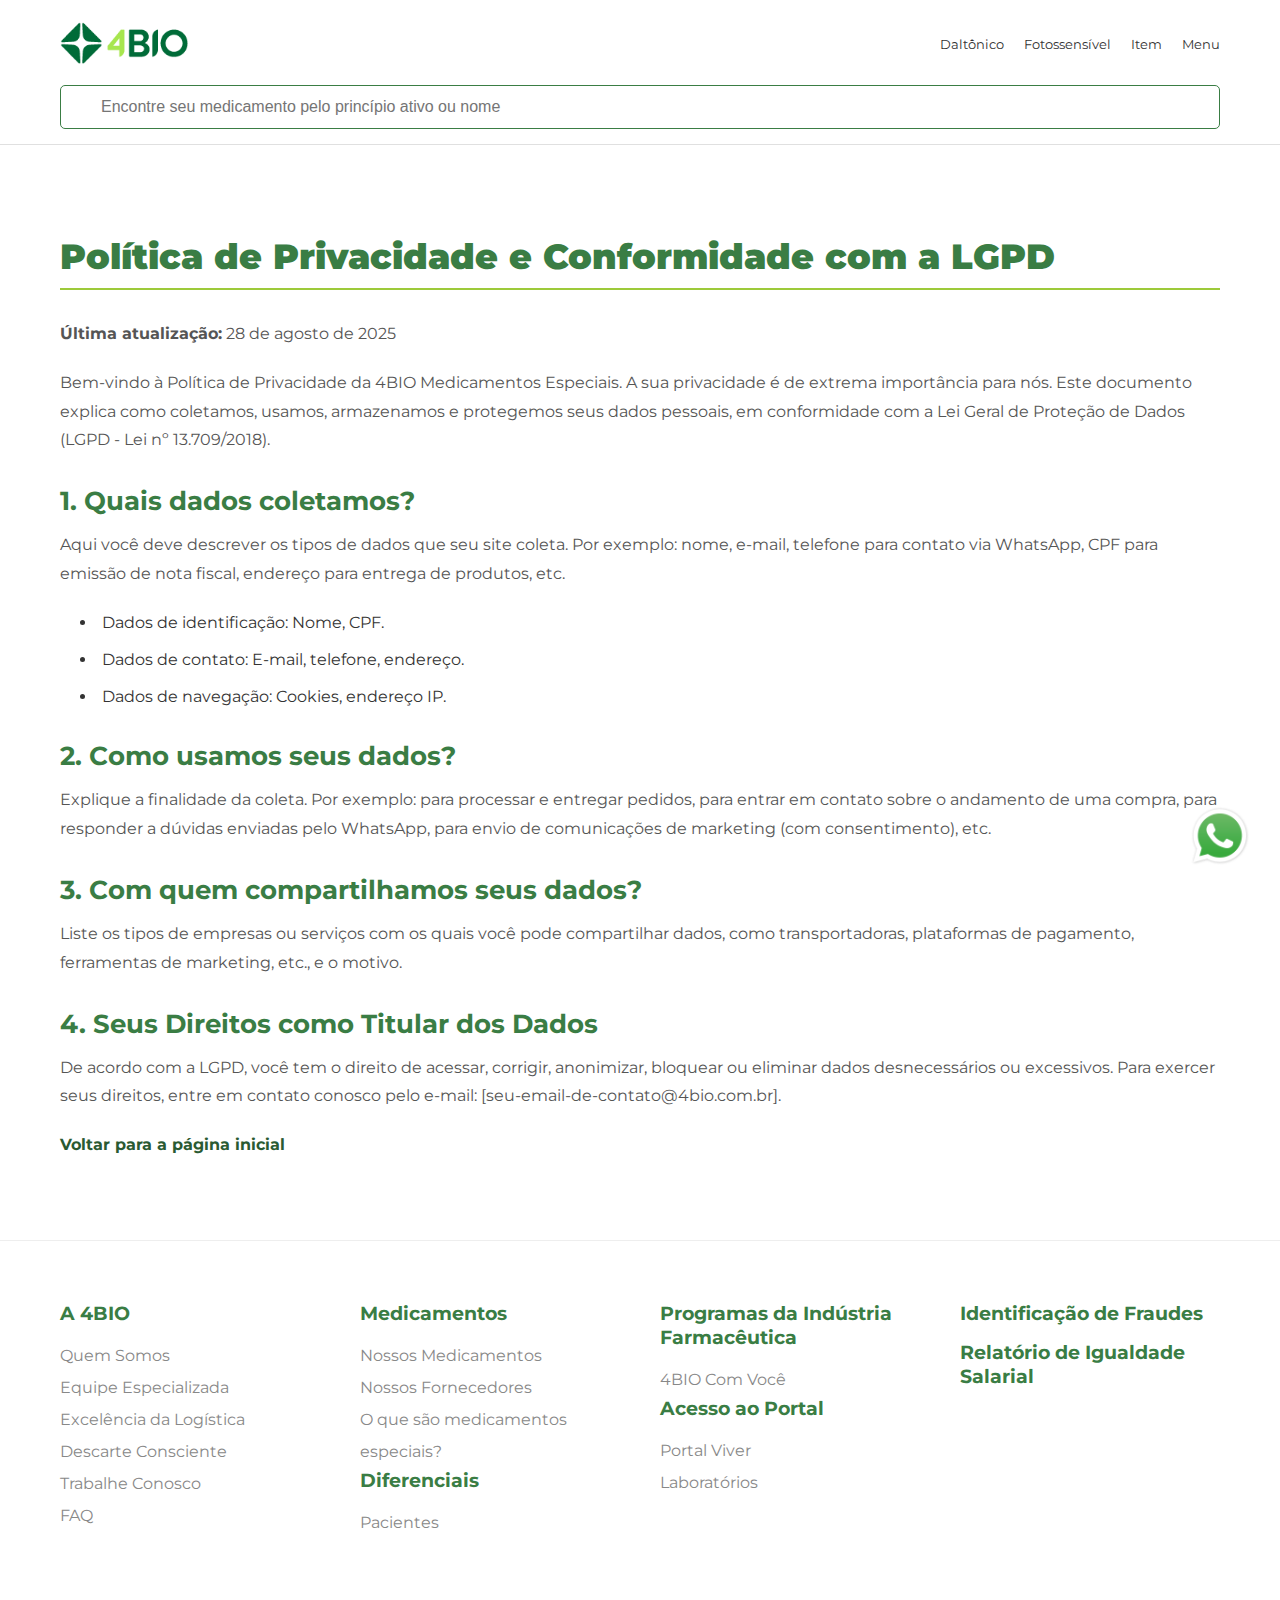
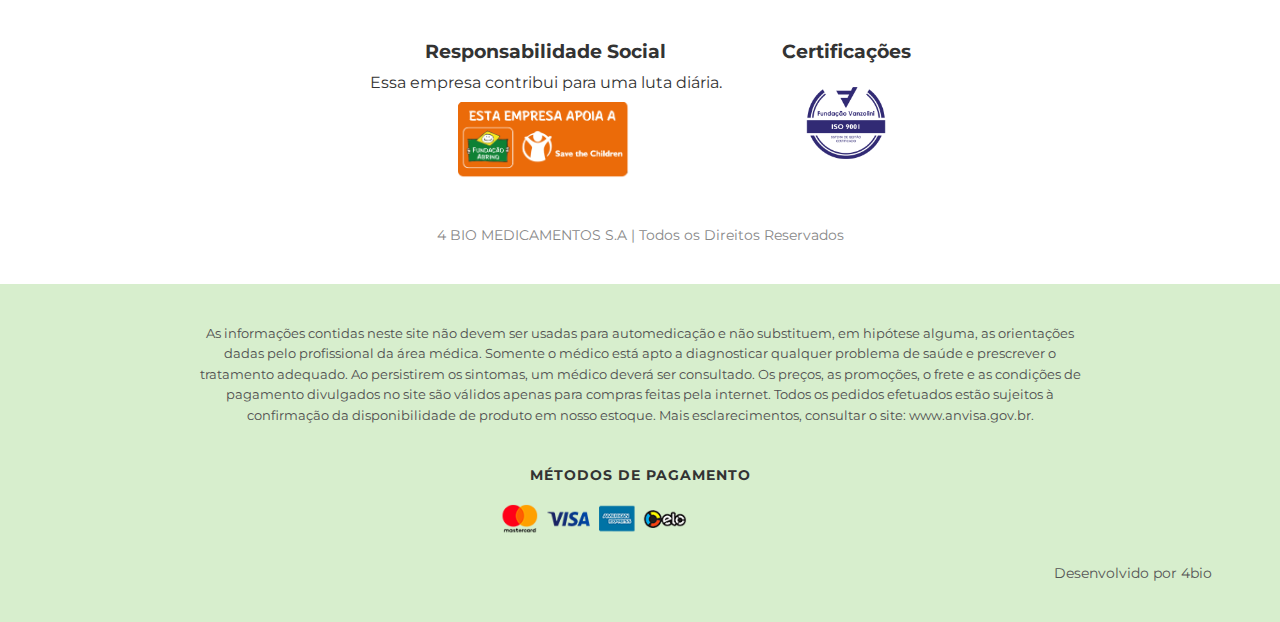
<file: lgpd.html>
<!DOCTYPE html>
<html lang="pt-br">
<head>
    <meta charset="UTF-8">
    <meta name="viewport" content="width=device-width, initial-scale=1.0">
    <title>Política de Privacidade (LGPD) - 4BIO</title>
    
    <link rel="stylesheet" href="style.css">
    
    <link rel="stylesheet" href="https://cdnjs.cloudflare.com/ajax/libs/font-awesome/6.5.2/css/all.min.css" integrity="sha512-SnH5WK+bZxgPHs44uWIX+LLJAJ9/2PkPKZ5QiAj6Ta86w+fsb2TkcmfRyVX3pBnMFcV7oQPJkl9QevSCWr3W6A==" crossorigin="anonymous" referrerpolicy="no-referrer" />
</head>
<body>

    <header class="cabecalho">
        <div class="container header-superior">
            <img src="imagens/4BIO.webp" alt="Logo da 4BIO Medicamentos Especiais" class="logo">
            <div class="header-icons">
                <a href="#" id="modo-daltonico" class="icon-item">
                    <i class="fa-solid fa-eye"></i>
                    <span>Daltônico</span>
                </a>
                <a href="#" id="modo-fotossensivel" class="icon-item">
                    <i class="fa-solid fa-circle-half-stroke"></i>
                    <span>Fotossensível</span>
                </a>
                <a href="#" class="icon-item">
                    <i class="fa-solid fa-cart-shopping"></i>
                    <span>Item</span>
                </a>
                <a href="#" class="icon-item">
                    <i class="fa-solid fa-bars"></i>
                    <span>Menu</span>
                </a>
            </div>
        </div>
        <div class="container header-inferior">
            <div class="busca">
                <i class="fa-solid fa-magnifying-glass"></i>
                <input type="text" id="barra-busca" placeholder="Encontre seu medicamento pelo princípio ativo ou nome">
            </div>
        </div>
    </header>

    <main class="pagina-texto">
        <div class="container">
            <h1>Política de Privacidade e Conformidade com a LGPD</h1>
            
            <p><strong>Última atualização:</strong> 28 de agosto de 2025</p>

            <p>
                Bem-vindo à Política de Privacidade da 4BIO Medicamentos Especiais. 
                A sua privacidade é de extrema importância para nós. Este documento explica como coletamos, usamos,
                armazenamos e protegemos seus dados pessoais, em conformidade com a Lei Geral de Proteção de Dados (LGPD - Lei nº 13.709/2018).
            </p>

            <h2>1. Quais dados coletamos?</h2>
            <p>
                Aqui você deve descrever os tipos de dados que seu site coleta. Por exemplo: nome, e-mail, telefone para contato via WhatsApp, CPF para emissão de nota fiscal, endereço para entrega de produtos, etc.
            </p>
            <ul>
                <li>Dados de identificação: Nome, CPF.</li>
                <li>Dados de contato: E-mail, telefone, endereço.</li>
                <li>Dados de navegação: Cookies, endereço IP.</li>
            </ul>

            <h2>2. Como usamos seus dados?</h2>
            <p>
                Explique a finalidade da coleta. Por exemplo: para processar e entregar pedidos, para entrar em contato sobre o andamento de uma compra, para responder a dúvidas enviadas pelo WhatsApp, para envio de comunicações de marketing (com consentimento), etc.
            </p>
            
            <h2>3. Com quem compartilhamos seus dados?</h2>
            <p>
                Liste os tipos de empresas ou serviços com os quais você pode compartilhar dados, como transportadoras, plataformas de pagamento, ferramentas de marketing, etc., e o motivo.
            </p>

            <h2>4. Seus Direitos como Titular dos Dados</h2>
            <p>
                De acordo com a LGPD, você tem o direito de acessar, corrigir, anonimizar, bloquear ou eliminar dados desnecessários ou excessivos. Para exercer seus direitos, entre em contato conosco pelo e-mail: [seu-email-de-contato@4bio.com.br].
            </p>

            <p>
                <a href="index.html">Voltar para a página inicial</a>
            </p>
        </div>
    </main>

    <footer class="rodape-geral">
        <section class="pre-rodape">
            <div class="container">
                <div class="coluna-pre-rodape">
                    <h4>A 4BIO</h4>
                    <ul>
                        <li><a href="#">Quem Somos</a></li>
                        <li><a href="#">Equipe Especializada</a></li>
                        <li><a href="#">Excelência da Logística</a></li>
                        <li><a href="#">Descarte Consciente</a></li>
                        <li><a href="#">Trabalhe Conosco</a></li>
                        <li><a href="#">FAQ</a></li>
                    </ul>
                </div>
                <div class="coluna-pre-rodape">
                    <h4>Medicamentos</h4>
                    <ul>
                        <li><a href="#">Nossos Medicamentos</a></li>
                        <li><a href="#">Nossos Fornecedores</a></li>
                        <li><a href="#">O que são medicamentos especiais?</a></li>
                    </ul>
                    <h4>Diferenciais</h4>
                        <ul>
                        <li><a href="#">Pacientes</a></li>
                    </ul>
                </div>
                <div class="coluna-pre-rodape">
                        <h4>Programas da Indústria Farmacêutica</h4>
                        <ul>
                            <li><a href="#">4BIO Com Você</a></li>
                        </ul>
                    <h4>Acesso ao Portal</h4>
                    <ul>
                        <li><a href="#">Portal Viver</a></li>
                        <li><a href="#">Laboratórios</a></li>
                    </ul>
                </div>
                    <div class="coluna-pre-rodape">
                    <h4>Identificação de Fraudes</h4>
                    <h4>Relatório de Igualdade Salarial</h4>
                        <div class="redes-sociais">
                            <a href="#"><i class="fab fa-facebook-f"></i></a>
                            <a href="#"><i class="fab fa-instagram"></i></a>
                            <a href="#"><i class="fab fa-linkedin-in"></i></a>
                        </div>
                </div>
            </div>
        </section>

        <section class="secao-certificacoes">
            <div class="container">
                <div class="cert-item">
                    <h4>Responsabilidade Social</h4>
                    <p>Essa empresa contribui para uma luta diária.</p>
                    <img src="imagens/logo-graacc.png" alt="Logo da GRAACC, parceiro de responsabilidade social">
                </div>
                <div class="cert-item">
                    <h4>Certificações</h4>
                    <img src="imagens/logo-vanzolini-iso.png" alt="Selo de certificação ISO 9001 da Vanzolini">
                </div>
            </div>
                <p class="copyright">4 BIO MEDICAMENTOS S.A | Todos os Direitos Reservados</p>
        </section>

        <div class="rodape-final">
            <div class="container">
                <p class="aviso-legal">
                    As informações contidas neste site não devem ser usadas para automedicação e não substituem, em hipótese alguma, as orientações dadas pelo profissional da área médica. Somente o médico está apto a diagnosticar qualquer problema de saúde e prescrever o tratamento adequado. Ao persistirem os sintomas, um médico deverá ser consultado. Os preços, as promoções, o frete e as condições de pagamento divulgados no site são válidos apenas para compras feitas pela internet. Todos os pedidos efetuados estão sujeitos à confirmação da disponibilidade de produto em nosso estoque. Mais esclarecimentos, consultar o site: www.anvisa.gov.br.
                </p>
                <div class="metodos-pagamento">
                    <h2>MÉTODOS DE PAGAMENTO</h2>
                    <div class="payment-icons">
                        <img src="imagens/logo-pagamento.webp" alt="Bandeiras de pagamento aceitas: Visa, Mastercard, Elo, Hipercard, Amex, Pix, Boleto">
                    </div>
                </div>
                <div class="desenvolvido-por">
                    <span>Desenvolvido por 4bio</span>
                    <i class="fa-solid fa-code"></i>
                </div>
            </div>
        </div>
    </footer>
    
    <a href="https://wa.me/5511910621102?text=Olá!%20Gostaria%20de%20tirar%20uma%20dúvida." target="_blank" class="whatsapp-flutuante"><img src="imagens/meu-icone-whatsapp.png" alt="Fale Conosco pelo WhatsApp"></a>
    
</body>
</html>
</file>
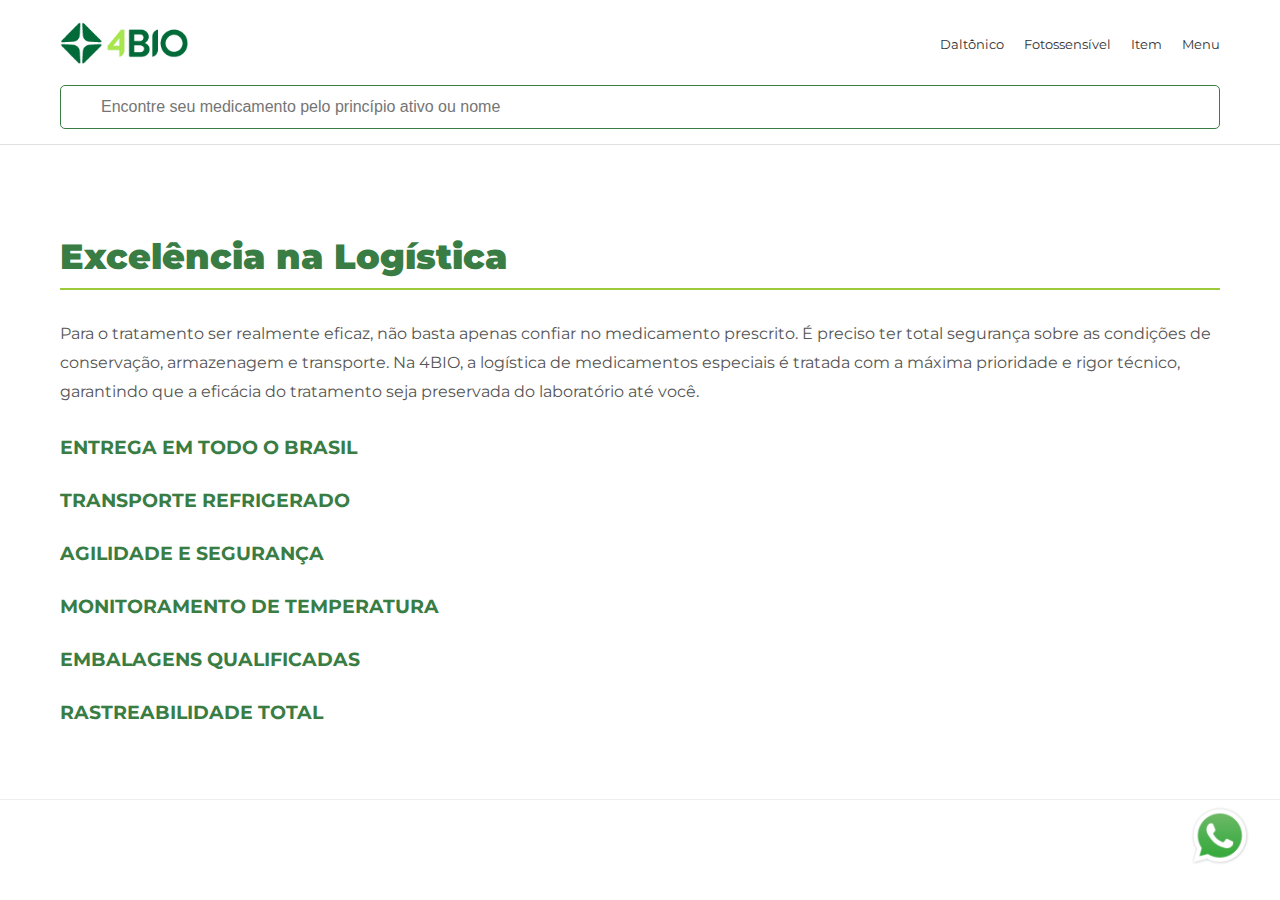
<file: logistica.html>
<!DOCTYPE html>
<html lang="pt-br">
<head>
    <meta charset="UTF-8">
    <meta name="viewport" content="width=device-width, initial-scale=1.0">
    
    <title>Excelência na Logística - Loja 4BIO</title>
    
    <link rel="icon" href="imagens/favicon.png" type="image/png">
    <link rel="stylesheet" href="https://cdn.jsdelivr.net/npm/swiper@11/swiper-bundle.min.css" />
    <link rel="stylesheet" href="style.css">
    <link rel="preconnect" href="https://fonts.googleapis.com">
    <link rel="preconnect" href="https://fonts.gstatic.com" crossorigin>
    <link rel="stylesheet" href="https://cdnjs.cloudflare.com/ajax/libs/font-awesome/6.5.2/css/all.min.css" integrity="sha512-SnH5WK+bZxgPHs44uWIX+LLJAJ9/2PkPKZ5QiAj6Ta86w+fsb2TkcmfRyVX3pBnMFcV7oQPJkl9QevSCWr3W6A==" crossorigin="anonymous" referrerpolicy="no-referrer" />
</head>
<body>

    <header class="cabecalho">
        <div class="container header-superior">
            <img src="imagens/4BIO.webp" alt="Logo da 4BIO Medicamentos Especiais" class="logo">
            <div class="header-icons">
                <a href="#" id="modo-daltonico" class="icon-item">
                    <i class="fa-solid fa-eye"></i>
                    <span>Daltônico</span>
                </a>
                <a href="#" id="modo-fotossensivel" class="icon-item">
                    <i class="fa-solid fa-circle-half-stroke"></i>
                    <span>Fotossensível</span>
                </a>
                <a href="#" class="icon-item">
                    <i class="fa-solid fa-cart-shopping"></i>
                    <span>Item</span>
                </a>
                <a href="#" class="icon-item">
                    <i class="fa-solid fa-bars"></i>
                    <span>Menu</span>
                </a>
            </div>
        </div>
        <div class="container header-inferior">
            <div class="busca">
                <i class="fa-solid fa-magnifying-glass"></i>
                <input type="text" id="barra-busca" placeholder="Encontre seu medicamento pelo princípio ativo ou nome">
            </div>
        </div>
    </header>


    <main class="container">
    <div class="pagina-texto">

        <h1>Excelência na Logística</h1>
        <p>
            Para o tratamento ser realmente eficaz, não basta apenas confiar no medicamento prescrito. É preciso ter total segurança sobre as condições de conservação, armazenagem e transporte. Na 4BIO, a logística de medicamentos especiais é tratada com a máxima prioridade e rigor técnico, garantindo que a eficácia do tratamento seja preservada do laboratório até você.
        </p>
        
        <div class="grid-diferenciais-logistica">
            
            <div class="item-diferencial">
                <i class="fa-solid fa-truck-fast"></i>
                <h3>ENTREGA EM TODO O BRASIL</h3>
            </div>

            <div class="item-diferencial">
                <i class="fa-solid fa-snowflake"></i>
                <h3>TRANSPORTE REFRIGERADO</h3>
            </div>

            <div class="item-diferencial">
                 <i class="fa-solid fa-shield-halved"></i>
                <h3>AGILIDADE E SEGURANÇA</h3>
            </div>

            <div class="item-diferencial">
                 <i class="fa-solid fa-temperature-half"></i>
                <h3>MONITORAMENTO DE TEMPERATURA</h3>
            </div>

            <div class="item-diferencial">
                 <i class="fa-solid fa-box-open"></i>
                <h3>EMBALAGENS QUALIFICADAS</h3>
            </div>

            <div class="item-diferencial">
                 <i class="fa-solid fa-map-location-dot"></i>
                <h3>RASTREABILIDADE TOTAL</h3>
            </div>

        </div>

    </div>
</main>


    <footer class="rodape-geral">
        </footer>

    <a href="https://wa.me/5511910621102?text=Olá!%20Gostaria%20de%20tirar%20uma%20dúvida." target="_blank" class="whatsapp-flutuante"><img src="imagens/meu-icone-whatsapp.png" alt="Fale Conosco pelo WhatsApp"></a>

</body>
</html>
</file>
<file: style.css>
@import url('https://fonts.googleapis.com/css2?family=Montserrat:wght@400;700;900&display=swap');

/* --- ESTILOS GERAIS --- */
:root {
    --verde-principal: #3a7d44;
    --verde-escuro: #2a5a32;
    --verde-claro: #9dca3a;
    --cinza-claro: #f4f4f4;
    --texto: #333;
    --texto-claro: #888;
    --amarelo-botao: #f2a900;
    --amarelo-hover: #d99800;
    --verde-rodape: #d7eecd;
}
* { margin: 0; padding: 0; box-sizing: border-box; }
body { 
    font-family: 'Montserrat', sans-serif; 
    color: var(--texto); 
    background-color: #FFF; 
}
.container { max-width: 1200px; margin: 0 auto; padding: 0 20px; }
.titulo-secao {
    font-size: 2.5rem;
    color: var(--verde-principal);
    font-weight: 900;
    text-align: center;
    position: relative;
    padding-bottom: 15px;
    margin-bottom: 25px;
}
.titulo-secao::after {
    content: '';
    position: absolute;
    bottom: 0;
    left: 50%;
    transform: translateX(-50%);
    height: 4px;
    width: 60px;
    background-color: var(--verde-claro);
}


/* --- CABEÇALHO --- */
.cabecalho { background-color: #FFF; padding: 15px 0; border-bottom: 1px solid #e0e0e0; }
.header-superior { display: flex; justify-content: space-between; align-items: center; margin-bottom: 15px; }
.logo { max-height: 55px; margin-right: 20px; }
.header-icons { display: flex; justify-content: flex-end; align-items: center; gap: 20px; flex-grow: 1; }
.icon-item { display: flex; flex-direction: column; align-items: center; text-decoration: none; color: var(--texto); gap: 5px; }
.icon-item i { font-size: 1.5rem; color: var(--verde-principal); }
.icon-item span { font-size: 0.8rem; }
.busca { position: relative; width: 100%; }
.busca .fa-magnifying-glass { position: absolute; left: 15px; top: 50%; transform: translateY(-50%); color: #aaa; }
.busca input { width: 100%; padding: 12px 12px 12px 40px; border: 1px solid var(--verde-principal); border-radius: 5px; font-size: 1rem; }

/* --- SLIDER / CAROUSEL --- */
.swiper {
    width: 100%;
    height: auto;
    aspect-ratio: 21 / 6;
    margin-bottom: 40px;
}
.swiper-slide {
    text-align: center;
    font-size: 18px;
    background: #f7f7f7;
    display: flex;
    justify-content: center;
    align-items: center;
}
.swiper-slide img {
    display: block;
    width: 100%;
    height: 100%;
    object-fit: contain;
}
.swiper-pagination-bullet-active {
    background-color: var(--verde-principal);
}

/* --- SEÇÃO NÚMEROS --- */
.secao-numeros {
    padding: 60px 0;
    border-bottom: 1px solid #eee;
}
.secao-numeros .container {
    display: flex;
    justify-content: space-around;
    text-align: center;
}
.numero-item {
    padding: 0 20px;
}
.numero-grande {
    font-size: 4rem;
    font-weight: 900;
    color: var(--verde-claro);
}

/* --- SEÇÃO DNA E DIFERENCIAIS (TEXTO) --- */
.secao-dna, .secao-diferenciais {
    padding: 60px 0;
    text-align: center;
}
.secao-dna p, .secao-diferenciais p {
    max-width: 800px;
    margin: 0 auto;
    line-height: 1.8;
}
.secao-diferenciais {
    background-color: #f9f9f9;
}
.secao-diferenciais p {
    margin-bottom: 40px;
}
.card-diferencial {
    background-color: #fff;
    padding: 30px;
    border-radius: 10px;
    box-shadow: 0 4px 15px rgba(0,0,0,0.05);
    max-width: 400px;
    margin: 0 auto;
}
.card-diferencial img {
    max-height: 50px;
    margin-bottom: 15px;
}
.card-diferencial h3 {
    color: var(--verde-principal);
    margin-bottom: 10px;
}

/* --- SEÇÃO NAVEGAÇÃO --- */
.secao-navegacao .container {
    display: flex;
    justify-content: center;
    gap: 30px;
    padding: 60px 20px;
}
.card-nav {
    background-color: #fff;
    border: 1px solid #eee;
    border-top: 5px solid var(--verde-claro);
    padding: 30px;
    border-radius: 10px;
    text-decoration: none;
    color: var(--texto);
    flex: 1;
    max-width: 350px;
    transition: transform 0.2s, box-shadow 0.2s;
    position: relative;
}
.card-nav:hover {
    transform: translateY(-5px);
    box-shadow: 0 4px 20px rgba(0,0,0,0.1);
}
.card-nav h3 {
    font-size: 1.5rem;
    color: var(--verde-principal);
}
.linha-decorativa-card {
    height: 2px;
    width: 40px;
    background-color: var(--verde-claro);
    margin: 10px 0;
}
.card-nav i {
    position: absolute;
    right: 30px;
    bottom: 30px;
    color: var(--verde-claro);
    font-size: 1.5rem;
}

/* --- VITRINE DE PRODUTOS --- */
main .titulo-secao { margin-top: 60px; }
.grid-produtos { padding-top: 25px; display: grid; grid-template-columns: repeat(auto-fit, minmax(250px, 1fr)); gap: 30px; }
.card-produto { 
    background-color: #fff; 
    border: 1px solid #e0e0e0; 
    border-radius: 8px; 
    padding: 20px; 
    text-align: center; 
    transition: transform 0.2s, box-shadow 0.2s;
    display: flex;
    flex-direction: column; 
}
.card-produto:hover { transform: translateY(-5px); box-shadow: 0 4px 15px rgba(0,0,0,0.1); }
.card-produto img { max-width: 100%; height: 180px; object-fit: contain; margin-bottom: 15px; }
.card-produto h3 { font-size: 1.1rem; margin-bottom: 10px; font-weight: 700; height: auto; }
.card-produto .preco { font-size: 1.8rem; font-weight: bold; color: var(--verde-principal); margin-bottom: 20px; }
.btn-comprar { 
    display: block; 
    width: 100%; 
    background-color: var(--amarelo-botao); 
    color: #fff; 
    padding: 15px; 
    border: none; 
    border-radius: 5px; 
    font-size: 1.1rem; 
    font-weight: bold; 
    text-decoration: none; 
    cursor: pointer; 
    transition: background-color 0.2s;
    margin-top: auto;
}
.btn-comprar:hover { background-color: var(--amarelo-hover); }

.nenhum-resultado { text-align: center; font-size: 1.5rem; padding: 50px; color: #888; }

/* --- SEÇÃO DEPOIMENTOS --- */
.secao-depoimentos {
    padding: 60px 0;
    background-color: #f9f9f9;
    text-align: center;
}
.subtitulo-secao {
    max-width: 600px;
    margin: 0 auto 40px auto;
    line-height: 1.8;
}
.grid-depoimentos {
    display: grid;
    grid-template-columns: repeat(auto-fit, minmax(300px, 1fr));
    gap: 30px;
}
.card-depoimento {
    background-color: #fff;
    padding: 30px;
    border-radius: 10px;
    box-shadow: 0 4px 15px rgba(0,0,0,0.05);
}
.texto-depoimento {
    font-style: italic;
    color: var(--texto-claro);
    margin-bottom: 20px;
}
.avatar-depoimento {
    width: 60px;
    height: 60px;
    border-radius: 50%;
    margin-bottom: 10px;
}
.nome-depoimento {
    color: var(--verde-principal);
}
.local-depoimento {
    font-size: 0.9rem;
    color: var(--texto-claro);
}

/* --- SEÇÃO ATENDIMENTO --- */
.secao-atendimento {
    padding: 60px 0;
}
.contatos-atendimento {
    max-width: 800px;
    margin: 0 auto;
    text-align: center;
}
.contato-item {
    border-left: 3px solid var(--verde-claro);
    padding-left: 20px;
    text-align: left;
    margin-bottom: 30px;
}
.numero-atendimento {
    font-size: 1.8rem;
    font-weight: 700;
    color: var(--verde-principal);
}
.localidade-atendimento {
    font-size: 1.2rem;
    color: var(--texto-claro);
}
.aviso-atendimento {
    font-size: 0.8rem;
    color: var(--texto-claro);
}
.financeiro-atendimento {
    margin-top: 30px;
    line-height: 1.6;
}

/* --- RODAPÉ --- */
.rodape-geral {
    border-top: 1px solid #eee;
}
.pre-rodape {
    padding: 60px 0;
    background-color: #fff;
}
.pre-rodape .container {
    display: grid;
    grid-template-columns: repeat(auto-fit, minmax(200px, 1fr));
    gap: 40px;
}
.coluna-pre-rodape h4 {
    font-size: 1.2rem;
    color: var(--verde-principal);
    margin-bottom: 15px;
}
.coluna-pre-rodape ul {
    list-style: none;
}
.coluna-pre-rodape ul li a {
    text-decoration: none;
    color: var(--texto-claro);
    line-height: 2;
    transition: color 0.2s;
}
.coluna-pre-rodape ul li a:hover {
    color: var(--verde-principal);
}
.redes-sociais {
    display: flex;
    gap: 20px;
    margin-top: 20px;
}
.redes-sociais a {
    color: var(--verde-principal);
    font-size: 1.5rem;
    transition: color 0.2s;
}
.redes-sociais a:hover {
    color: var(--verde-escuro);
}

.secao-certificacoes {
    padding: 40px 0;
    text-align: center;
}
.secao-certificacoes .container {
    display: flex;
    justify-content: center;
    align-items: flex-start;
    gap: 60px;
    flex-wrap: wrap;
}
.cert-item h4 {
    font-size: 1.2rem;
    margin-bottom: 10px;
}
.cert-item img {
    max-height: 80px;
    margin-top: 10px;
}
.copyright {
    margin-top: 40px;
    font-size: 0.9rem;
    color: var(--texto-claro);
}

.rodape-final {
    background-color: var(--verde-rodape);
    color: #4f4f4f;
    padding: 40px 20px;
}
.aviso-legal {
    font-size: 0.8rem;
    line-height: 1.6;
    text-align: center;
    max-width: 900px;
    margin: 0 auto 40px auto;
}
.metodos-pagamento {
    text-align: center;
    margin-bottom: 30px;
}
.metodos-pagamento h2 {
    font-size: 0.9rem;
    font-weight: bold;
    letter-spacing: 1px;
    margin-bottom: 20px;
    color: #333;
}
.payment-icons {
    display: flex;
    justify-content: center;
    align-items: center;
}
.payment-icons img {
    height: auto;
    max-width: 280px;
    width: 100%;
}
.desenvolvido-por {
    display: flex;
    justify-content: flex-end;
    align-items: center;
    gap: 8px;
    font-size: 0.9rem;
    color: #555;
}
.desenvolvido-por .fa-code {
    font-size: 1.2rem;
}


/* --- WHATSAPP FLUTUANTE --- */
.whatsapp-flutuante { position: fixed; bottom: 30px; right: 30px; z-index: 1000; }
.whatsapp-flutuante img { width: 60px; height: 60px; transition: transform 0.2s; }
.whatsapp-flutuante img:hover { transform: scale(1.1); }

/* --- AJUSTES PARA CELULAR (Responsividade) --- */
@media (max-width: 768px) {
    .titulo-secao { font-size: 2rem; }
    .header-superior { flex-direction: row; flex-wrap: wrap; justify-content: space-between; }
    .logo { max-height: 40px; }
    .header-icons { gap: 15px; }
    .icon-item i { font-size: 1.2rem; }
    .icon-item span { font-size: 0.7rem; }
    .header-inferior { margin-top: 15px; }

    .swiper { aspect-ratio: 3 / 1.3; }
    
    .secao-numeros .container { flex-direction: column; gap: 40px; }
    .numero-grande { font-size: 3rem; }

    .secao-navegacao .container { flex-direction: column; }

    .grid-produtos { grid-template-columns: repeat(auto-fit, minmax(150px, 1fr)); gap: 15px; }
    .card-produto h3 { font-size: 1rem; }
    .card-produto .preco { font-size: 1.5rem; }
    
    .pre-rodape .container { text-align: center; }
    .redes-sociais { justify-content: center; }

    .aviso-legal { font-size: 0.7rem; }
    .payment-icons img { max-width: 220px; }
    .desenvolvido-por { justify-content: center; margin-top: 20px; }
}

/* --- ESTILOS PARA PÁGINAS DE TEXTO (LGPD, QUEM SOMOS, ETC.) --- */
.pagina-texto {
    padding: 60px 0; 
    background-color: #fff;
}
.pagina-texto h1, 
.pagina-texto h2, 
.pagina-texto h3 {
    color: var(--verde-principal);
    margin-bottom: 15px;
    margin-top: 30px;
}
.pagina-texto h1 {
    font-size: 2.2rem;
    font-weight: 900;
    border-bottom: 2px solid var(--verde-claro);
    padding-bottom: 10px;
    margin-bottom: 30px;
}
.pagina-texto h2 {
    font-size: 1.6rem;
}
.pagina-texto p {
    margin-bottom: 20px;
    line-height: 1.8; 
    color: #555; 
}
.pagina-texto ul {
    list-style-position: inside;
    padding-left: 20px;
    margin-bottom: 20px;
}
.pagina-texto li {
    margin-bottom: 10px;
    line-height: 1.7;
}
.pagina-texto a {
    color: var(--verde-escuro);
    font-weight: bold;
    text-decoration: none;
    transition: color 0.2s;
}
.pagina-texto a:hover {
    text-decoration: underline;
    color: var(--verde-claro);
}
</file>
